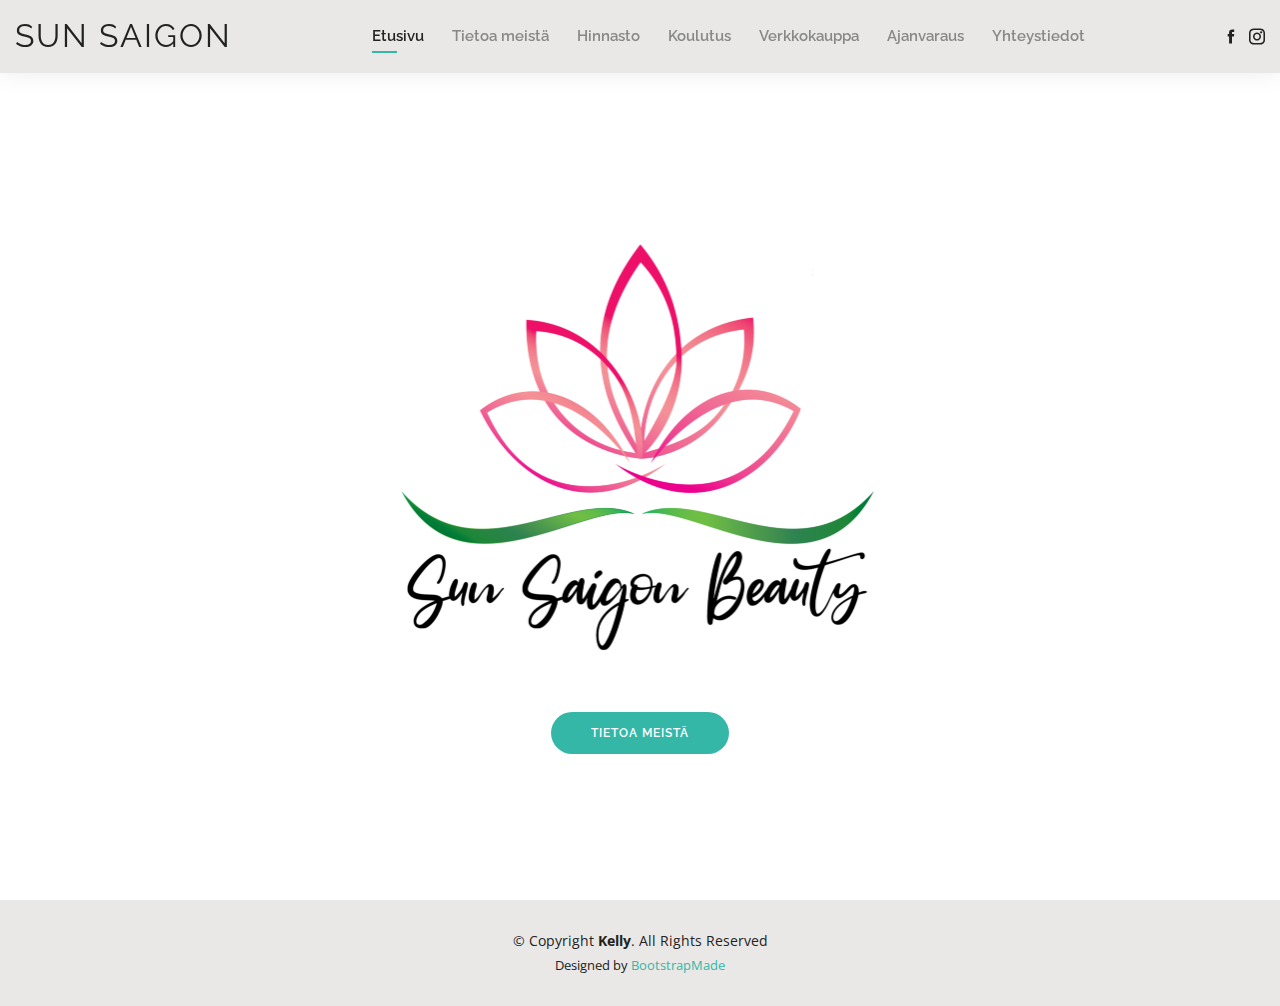
<file: www.sunsaigon.com/index.html>
<!DOCTYPE html>
<html lang="en">


<!-- Mirrored from www.sunsaigon.com/index.html by HTTrack Website Copier/3.x [XR&CO'2014], Tue, 21 Feb 2023 14:42:48 GMT -->
<!-- Added by HTTrack --><meta http-equiv="content-type" content="text/html;charset=UTF-8" /><!-- /Added by HTTrack -->
<head>
  <meta charset="utf-8">
  <meta content="width=device-width, initial-scale=1.0" name="viewport">

  <title>Sun Saigon</title>
  <meta content="" name="descriptison">
  <meta content="" name="keywords">

  <!-- Favicons -->
  <link rel="icon" type="image/x-icon" href="assets/img/favicon.png">
  <link href="assets/img/apple-touch-icon.png" rel="apple-touch-icon">

  <!-- Google Fonts -->
  <link href="https://fonts.googleapis.com/css?family=Open+Sans:300,300i,400,400i,600,600i,700,700i|Raleway:300,300i,400,400i,500,500i,600,600i,700,700i|Poppins:300,300i,400,400i,500,500i,600,600i,700,700i" rel="stylesheet">

  <!-- Vendor CSS Files -->
  <link href="assets/vendor/bootstrap/css/bootstrap.min.css" rel="stylesheet">
  <link href="assets/vendor/icofont/icofont.min.css" rel="stylesheet">
  <link href="assets/vendor/owl.carousel/assets/owl.carousel.min.css" rel="stylesheet">
  <link href="assets/vendor/boxicons/css/boxicons.min.css" rel="stylesheet">
  <link href="assets/vendor/venobox/venobox.css" rel="stylesheet">
  <link href="assets/vendor/aos/aos.css" rel="stylesheet">

  <!-- Template Main CSS File -->
  <link href="assets/css/style.css" rel="stylesheet">

  <!-- =======================================================
  * Template Name: Kelly - v2.0.0
  * Template URL: https://bootstrapmade.com/kelly-free-bootstrap-cv-resume-html-template/
  * Author: BootstrapMade.com
  * License: https://bootstrapmade.com/license/
  ======================================================== -->
</head>

<body>

  <!-- ======= Header ======= -->
  <header id="header" class="fixed-top">
    <div class="container-fluid d-flex justify-content-between align-items-center">

      <h1 class="logo"><a href="index.html">Sun Saigon</a></h1>
      <!-- Uncomment below if you prefer to use an image logo -->
      <!-- <a href="index.html" class="logo"><img src="assets/img/logo.png" alt="" class="img-fluid"></a>-->

      <nav class="nav-menu d-none d-lg-block">
        <ul>
          <li class="active"><a href="index.html">Etusivu</a></li>
          <li><a href="about.html">Tietoa meistä</a></li>
          <li><a href="resume.html">Hinnasto</a></li>
          <li><a href="services.html">Koulutus</a></li>
          <li><a href="https://eevabuisbeauty.mycashflow.fi/" target="_blank">Verkkokauppa</a></li>
          <li><a href="booking.html">Ajanvaraus</a></li>
          <li><a href="contact.html">Yhteystiedot</a></li>
        </ul>
      </nav><!-- .nav-menu -->

      <div class="header-social-links">

        <a href=" https://www.facebook.com/profile.php?id=100087263182992" target="_blank" class="facebook"><i class="icofont-facebook"></i></a>
        <a href="https://www.instagram.com/sunsaigonbeauty/" target="_blank" class="instagram"><i class="icofont-instagram"></i></a>

      </div>

    </div>

  </header><!-- End Header -->

  <!-- ======= Hero Section ======= -->
  <section id="hero" class="d-flex align-items-center" style="background-image: none;">
    <div class="container" data-aos="zoom-in" data-aos-delay="100">
     <div class="row mt-5">

      <div class="col-lg-6 offset-lg-3 text-center">
        <img src="assets/img/logo-lg.png" style="max-width: 800px; padding-bottom: 1em; width: 100%;">
        <a href="about.html" class="btn-about mb-5">Tietoa meistä</a>
      </div>
    </div>
  </div>
</section><!-- End Hero -->

<!-- ======= Footer ======= -->
<footer id="footer">
  <div class="container">
    <div class="copyright">
      &copy; Copyright <strong><span>Kelly</span></strong>. All Rights Reserved
    </div>
    <div class="credits">
      <!-- All the links in the footer should remain intact. -->
      <!-- You can delete the links only if you purchased the pro version. -->
      <!-- Licensing information: https://bootstrapmade.com/license/ -->
      <!-- Purchase the pro version with working PHP/AJAX contact form: https://bootstrapmade.com/kelly-free-bootstrap-cv-resume-html-template/ -->
      Designed by <a href="https://bootstrapmade.com/">BootstrapMade</a>
    </div>
  </div>
</footer><!-- End  Footer -->

<div id="preloader"></div>
<a href="#" class="back-to-top"><i class="bx bx-up-arrow-alt"></i></a>

<!-- Vendor JS Files -->
<script src="assets/vendor/jquery/jquery.min.js"></script>
<script src="assets/vendor/bootstrap/js/bootstrap.bundle.min.js"></script>
<script src="assets/vendor/jquery.easing/jquery.easing.min.js"></script>
<script src="assets/vendor/php-email-form/validate.js"></script>
<script src="assets/vendor/waypoints/jquery.waypoints.min.js"></script>
<script src="assets/vendor/counterup/counterup.min.js"></script>
<script src="assets/vendor/owl.carousel/owl.carousel.min.js"></script>
<script src="assets/vendor/isotope-layout/isotope.pkgd.min.js"></script>
<script src="assets/vendor/venobox/venobox.min.js"></script>
<script src="assets/vendor/aos/aos.js"></script>

<!-- Template Main JS File -->
<script src="assets/js/main.js"></script>

</body>


<!-- Mirrored from www.sunsaigon.com/index.html by HTTrack Website Copier/3.x [XR&CO'2014], Tue, 21 Feb 2023 14:43:00 GMT -->
</html>
</file>
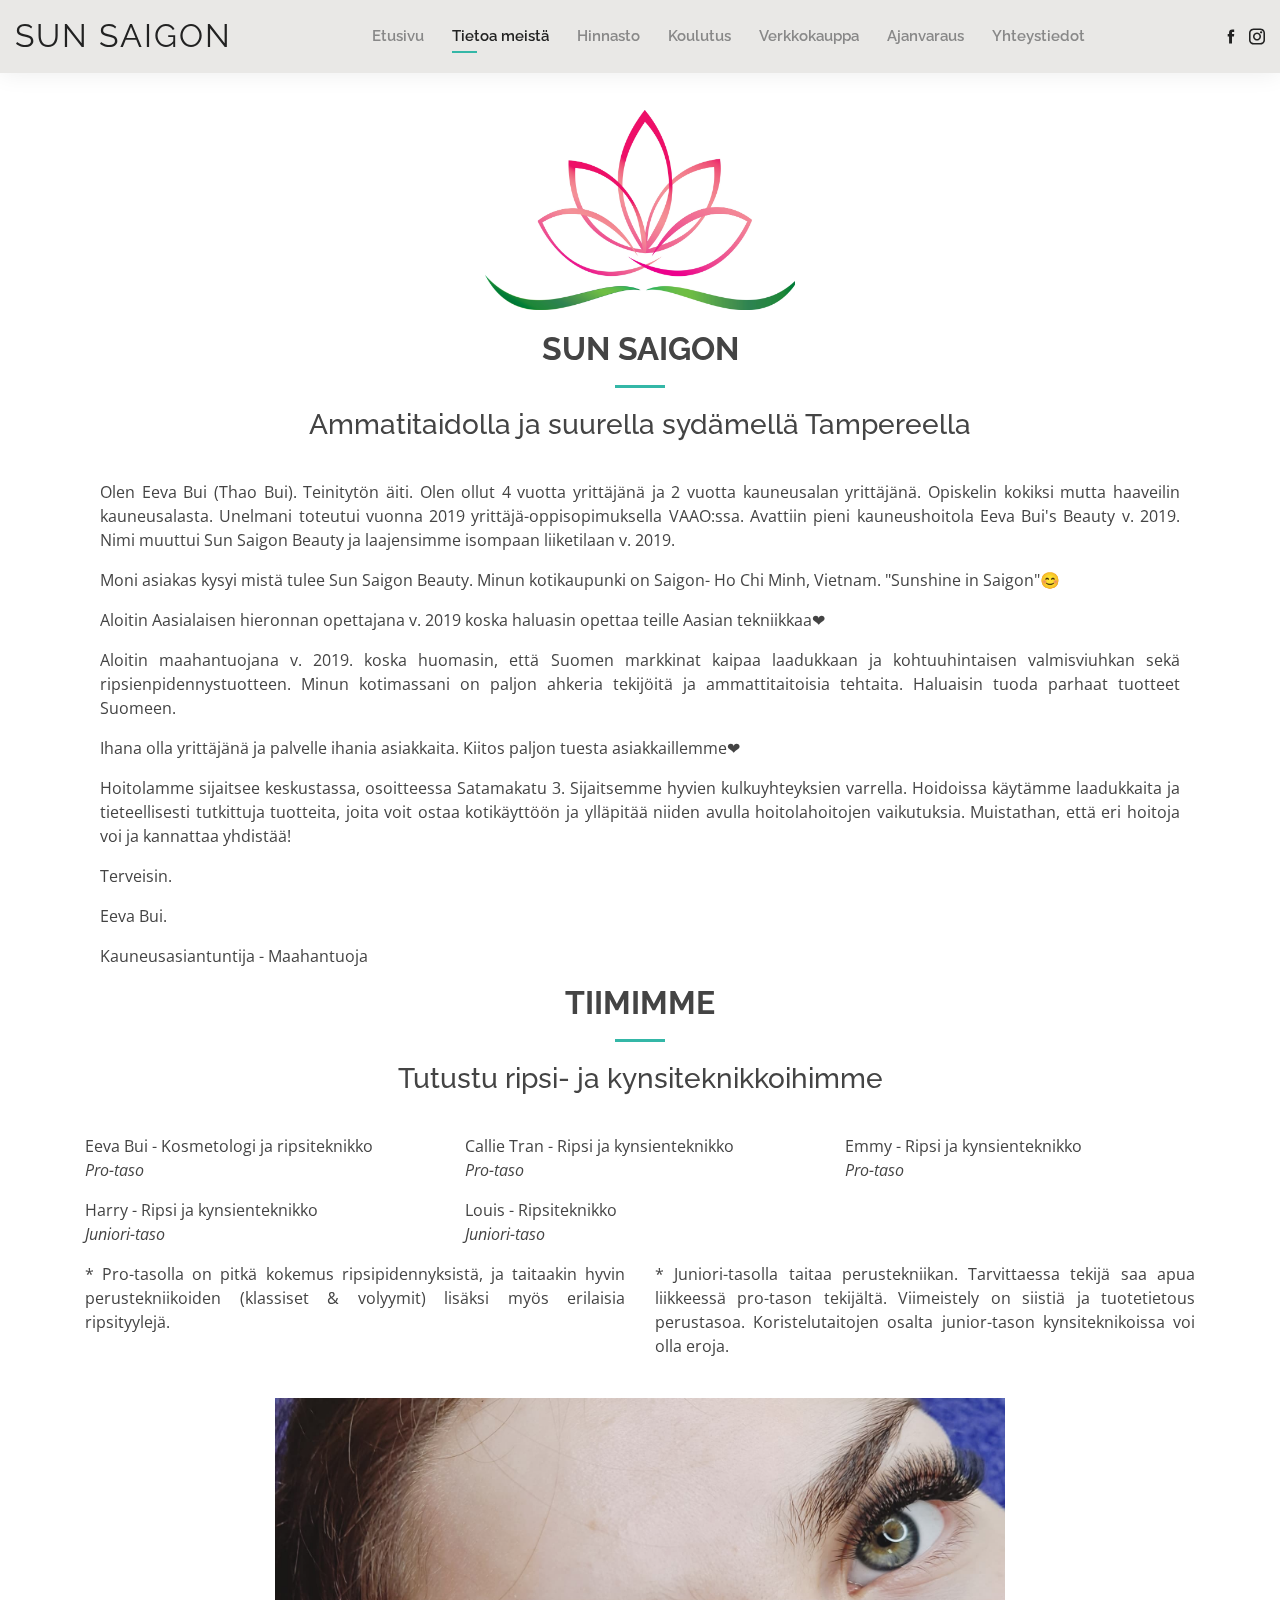
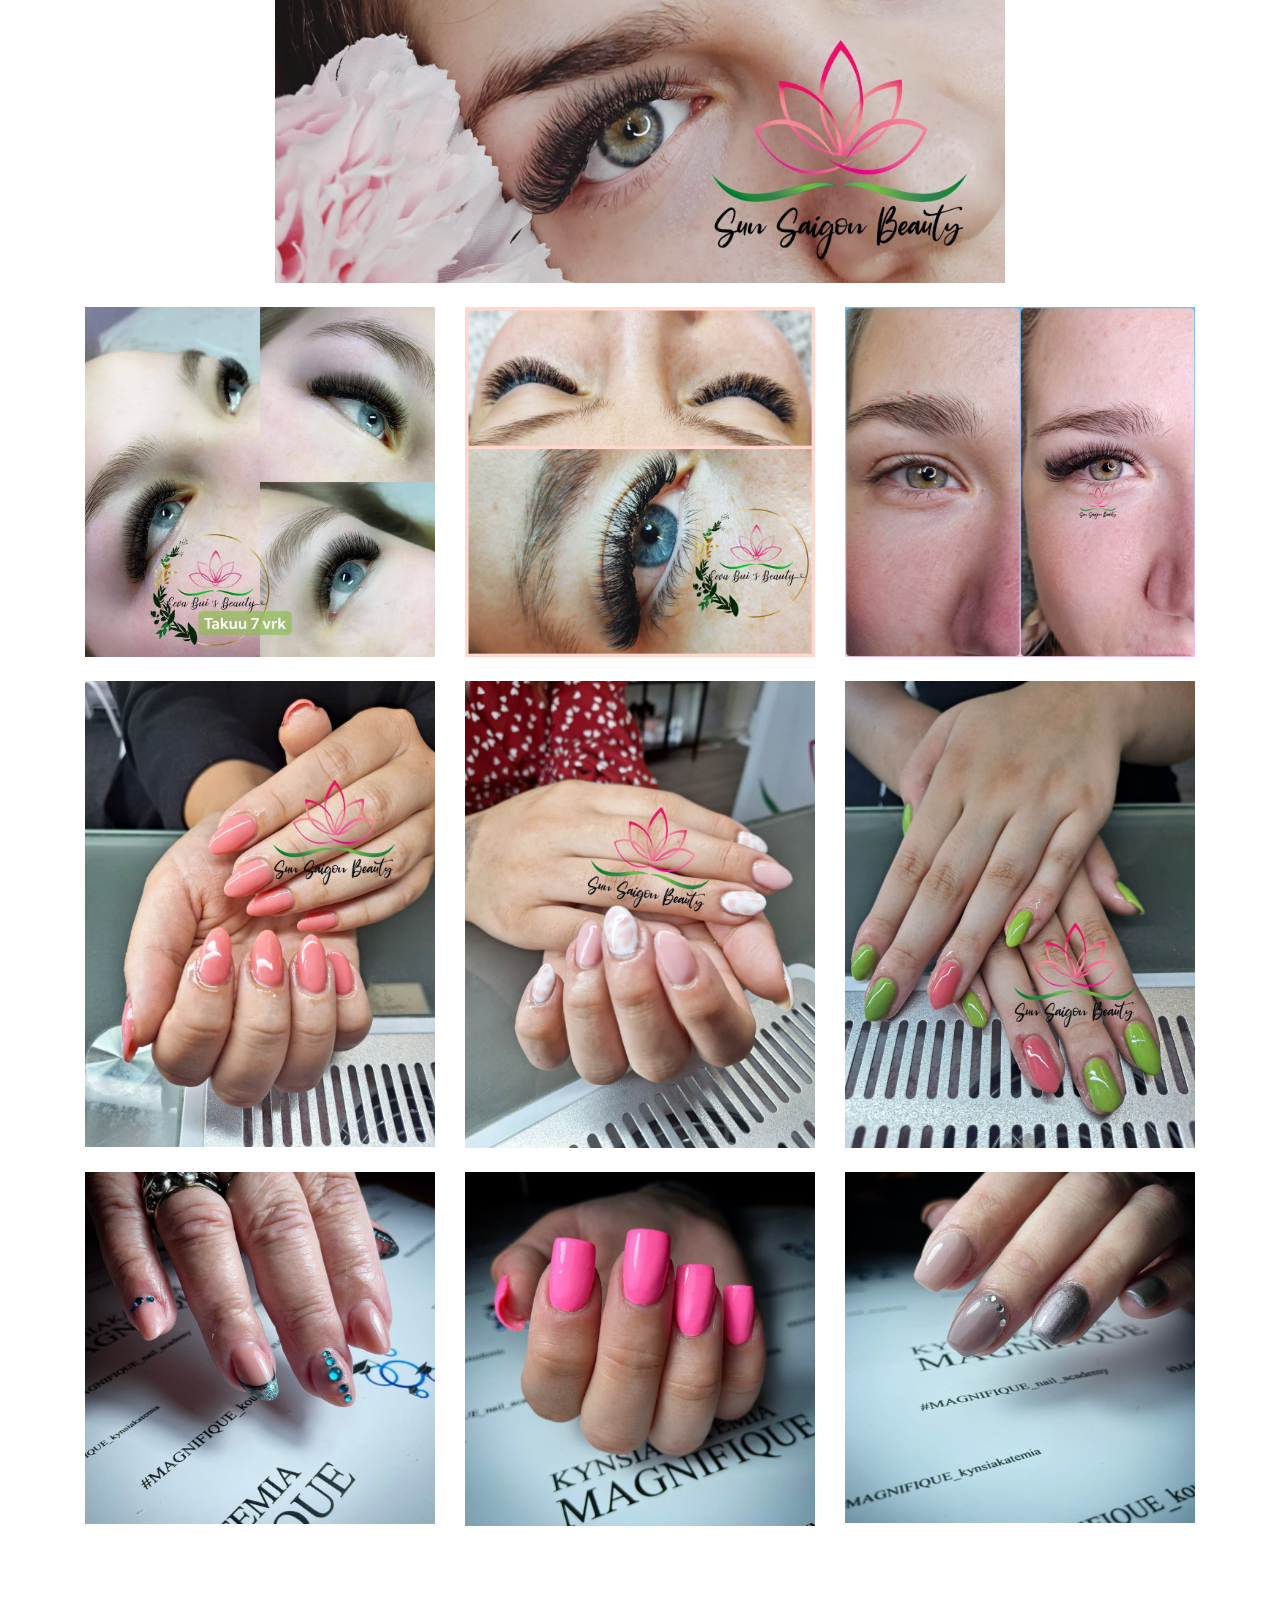
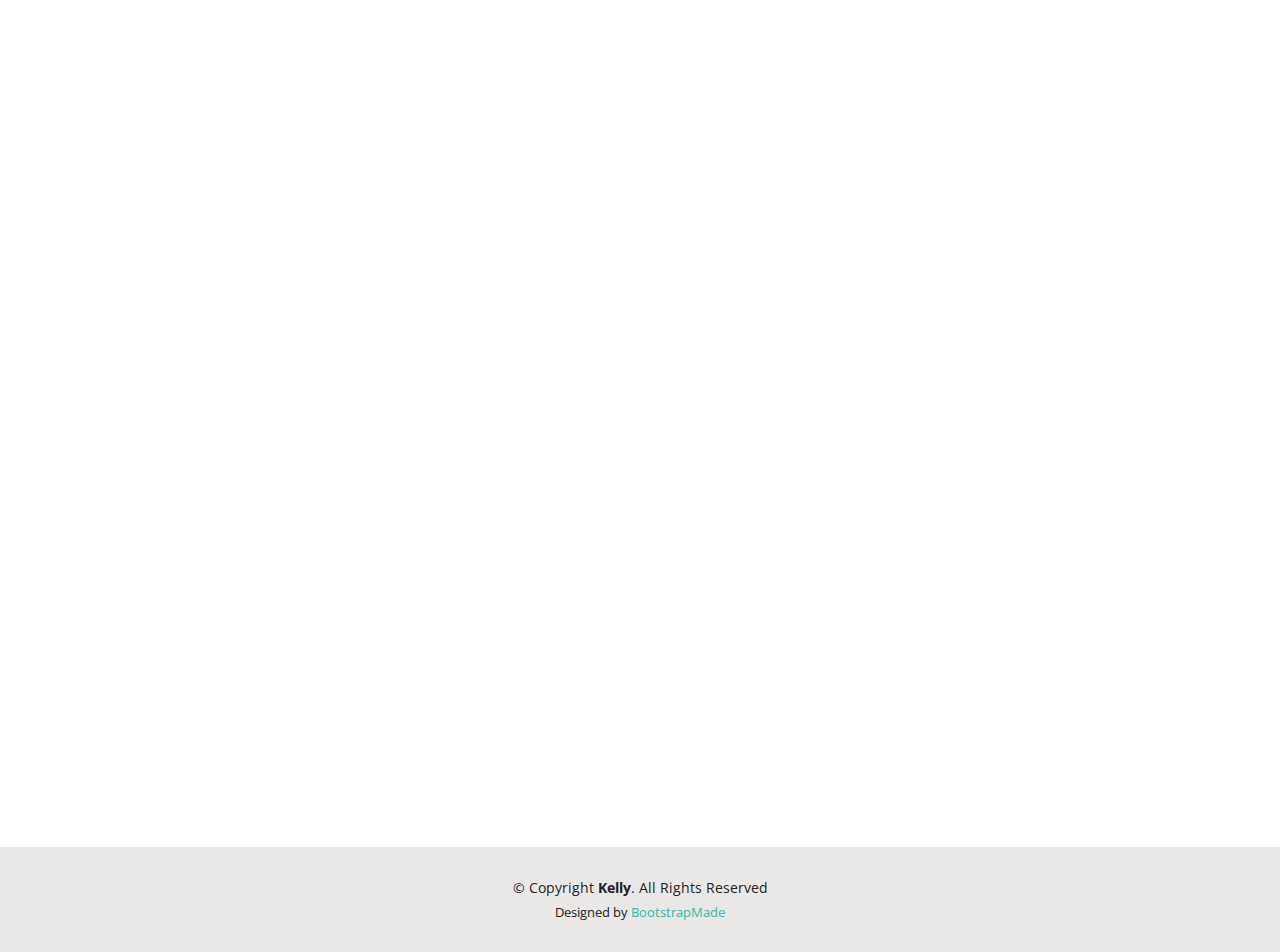
<file: www.sunsaigon.com/about.html>
<!DOCTYPE html>
<html lang="en">


<!-- Mirrored from www.sunsaigon.com/about.html by HTTrack Website Copier/3.x [XR&CO'2014], Tue, 21 Feb 2023 14:43:04 GMT -->
<!-- Added by HTTrack --><meta http-equiv="content-type" content="text/html;charset=UTF-8" /><!-- /Added by HTTrack -->
<head>
  <meta charset="utf-8">
  <meta content="width=device-width, initial-scale=1.0" name="viewport">

  <title>Sun Saigon</title>
  <meta content="" name="descriptison">
  <meta content="" name="keywords">

  <!-- Favicons -->
  <link href="assets/img/favicon.png" rel="icon">
  <link href="assets/img/apple-touch-icon.png" rel="apple-touch-icon">

  <!-- Google Fonts -->
  <link href="https://fonts.googleapis.com/css?family=Open+Sans:300,300i,400,400i,600,600i,700,700i|Raleway:300,300i,400,400i,500,500i,600,600i,700,700i|Poppins:300,300i,400,400i,500,500i,600,600i,700,700i" rel="stylesheet">

  <!-- Vendor CSS Files -->
  <link href="assets/vendor/bootstrap/css/bootstrap.min.css" rel="stylesheet">
  <link href="assets/vendor/icofont/icofont.min.css" rel="stylesheet">
  <link href="assets/vendor/owl.carousel/assets/owl.carousel.min.css" rel="stylesheet">
  <link href="assets/vendor/boxicons/css/boxicons.min.css" rel="stylesheet">
  <link href="assets/vendor/venobox/venobox.css" rel="stylesheet">
  <link href="assets/vendor/aos/aos.css" rel="stylesheet">

  <!-- Template Main CSS File -->
  <link href="assets/css/style.css" rel="stylesheet">

  <!-- =======================================================
  * Template Name: Kelly - v2.0.0
  * Template URL: https://bootstrapmade.com/kelly-free-bootstrap-cv-resume-html-template/
  * Author: BootstrapMade.com
  * License: https://bootstrapmade.com/license/
  ======================================================== -->
</head>

<body>

  <!-- ======= Header ======= -->
  <header id="header" class="fixed-top">
    <div class="container-fluid d-flex justify-content-between align-items-center">

      <h1 class="logo"><a href="index.html">Sun Saigon</a></h1>
      <!-- Uncomment below if you prefer to use an image logo -->
      <!-- <a href="index.html" class="logo"><img src="assets/img/logo.png" alt="" class="img-fluid"></a>-->

      <nav class="nav-menu d-none d-lg-block">
        <ul>
          <li><a href="index.html">Etusivu</a></li>
          <li class="active"><a href="about.html">Tietoa meistä</a></li>
          <li><a href="resume.html">Hinnasto</a></li>
          <li><a href="services.html">Koulutus</a></li>
          <li><a href="https://eevabuisbeauty.mycashflow.fi/" target="_blank">Verkkokauppa</a></li>
          <li><a href="booking.html">Ajanvaraus</a></li>
          <li><a href="contact.html">Yhteystiedot</a></li>
        </ul>
      </nav><!-- .nav-menu -->

      <div class="header-social-links">

        <a href="https://www.facebook.com/profile.php?id=100087263182992" target="_blank" class="facebook"><i class="icofont-facebook"></i></a>
        <a href="https://www.instagram.com/sunsaigonbeauty/" target="_blank" class="instagram"><i class="icofont-instagram"></i></a>

      </div>

    </div>

  </header><!-- End Header -->

  <main id="main">

    <!-- ======= About Section ======= -->
    <section id="about" class="about">
      <div class="container" data-aos="fade-up">

        <div class="section-title">
         <img src="assets/img/price/sticker.jpg" style="height:200px; widows: 300px; margin-bottom: 20px;" class="img-fluid" alt="">
         <h2>Sun Saigon</h2>
         <h3>Ammatitaidolla ja suurella sydämellä Tampereella</h3>
       </div>

       <div class="col-lg-12 " style="text-align: justify;">
        <p>Olen Eeva Bui (Thao Bui). Teinitytön äiti. Olen ollut 4 vuotta yrittäjänä ja 2 vuotta kauneusalan yrittäjänä. Opiskelin kokiksi mutta haaveilin kauneusalasta. Unelmani toteutui vuonna 2019 yrittäjä-oppisopimuksella VAAO:ssa. Avattiin pieni kauneushoitola Eeva Bui's  Beauty v. 2019. Nimi muuttui Sun Saigon Beauty ja laajensimme isompaan liiketilaan v. 2019. </p>

        <p>Moni asiakas kysyi mistä tulee Sun Saigon Beauty. Minun kotikaupunki on Saigon- Ho Chi Minh, Vietnam. "Sunshine in Saigon"😊 </p>
        <p>Aloitin Aasialaisen hieronnan opettajana v. 2019 koska haluasin opettaa teille Aasian tekniikkaa❤</p>
        <p>Aloitin maahantuojana v. 2019. koska huomasin, että Suomen markkinat kaipaa laadukkaan ja kohtuuhintaisen valmisviuhkan sekä ripsienpidennystuotteen. Minun kotimassani on paljon ahkeria tekijöitä ja ammattitaitoisia tehtaita. Haluaisin tuoda parhaat tuotteet Suomeen. </p>
        <p>Ihana olla yrittäjänä ja palvelle ihania asiakkaita. Kiitos paljon tuesta asiakkaillemme❤</p>

        <p>
         Hoitolamme sijaitsee keskustassa, osoitteessa Satamakatu 3. Sijaitsemme hyvien kulkuyhteyksien varrella. Hoidoissa käytämme laadukkaita ja tieteellisesti tutkittuja tuotteita, joita voit ostaa kotikäyttöön ja ylläpitää niiden avulla hoitolahoitojen vaikutuksia. Muistathan, että eri hoitoja voi ja kannattaa yhdistää!
       </p>

       <p>Terveisin.</p>
       <p>Eeva Bui.</p>
       <p>Kauneusasiantuntija - Maahantuoja</p>
     </div>


     <div class="section-title">
      <h2>Tiimimme</h2>
      <h3>Tutustu ripsi- ja kynsiteknikkoihimme</h3>
    </div>

    <div class="row">
      <!-- <div class="col-sm-1">
      </div> -->
      <div class="col-sm-4">
        <p>Eeva Bui - Kosmetologi ja ripsiteknikko<br>
          <em>Pro-taso</em>
        </p>
      </div>
      <!-- <div class="col-sm-2">
      </div> -->
      <div class="col-sm-4">
        <p>Callie Tran - Ripsi ja kynsienteknikko<br>
          <em>Pro-taso</em>
        </p>
      </div>
      <div class="col-sm-4">
        <p>Emmy - Ripsi ja kynsienteknikko <br>
            <em>Pro-taso</em></p>
        </div>
        
    </div>
       <div class="row">
        
        <!-- <div class="w-100"></div> -->
        <!-- <div class="col-sm-1">
        </div> -->
         <div class="col-sm-4">
          <p>Harry - Ripsi ja kynsienteknikko<br>
          <em>Juniori-taso</em></p>
         </div>
         
         <!-- <div class="col-sm-2"></div> -->
         <div class="col-sm-4">
          <p>Louis - Ripsiteknikko <br>
          <em>Juniori-taso</em>
        </p>
         </div>
      </div>
       
       

       <div class="row">
         <div class="col-lg-6" style="text-align: justify;">
          <p>* Pro-tasolla on pitkä kokemus ripsipidennyksistä, ja taitaakin hyvin perustekniikoiden (klassiset & volyymit) lisäksi myös erilaisia ripsityylejä. </p>
        </div>
        <div class="col-lg-6" style="text-align: justify;">
          <p>* Juniori-tasolla taitaa perustekniikan. Tarvittaessa tekijä saa apua liikkeessä pro-tason tekijältä. Viimeistely on siistiä ja tuotetietous perustasoa. Koristelutaitojen osalta junior-tason kynsiteknikoissa voi olla eroja.</p>
        </div>
      </div>

      <div class="row justify-content-md-center">

        <div class="col-lg-8 pt-4 content">
          <img src="assets/img/esimerkki2.jpg" class="img-fluid" alt="">
        </div>
      </div>

      <div class="row">

        <div class="col-lg-4 pt-4  content">
          <img src="assets/img/about.jpg" class="img-fluid" alt="">
        </div>

        <div class="col-lg-4 pt-4  content">
          <img src="assets/img/about-1.jpg" class="img-fluid" alt="">
        </div>

        <div class="col-lg-4 pt-4 content">
          <img src="assets/img/esimerkki3.jpg" class="img-fluid" alt="">
        </div>

      </div>

      <div class="row">
        <div class="col-lg-4 pt-4 content">
          <img src="assets/img/kynsikuva1.jpg" class="img-fluid" alt="">
        </div>
        <div class="col-lg-4 pt-4 content">
          <img src="assets/img/kynsikuva2.jpg" class="img-fluid" alt="">
        </div>
        <div class="col-lg-4 pt-4 content">
          <img src="assets/img/kynsikuva3.jpg" class="img-fluid" alt="">
        </div>
      </div>

      <div class="row">

        <div class="col-lg-4 pt-4 content">
          <img src="assets/img/kynnet1.jpg" class="img-fluid" alt="">
        </div>

        <div class="col-lg-4 pt-4 content">
          <img src="assets/img/kynnet2.jpg" class="img-fluid" alt="">
        </div>

        <div class="col-lg-4 pt-4 content">
          <img src="assets/img/kynnet3.jpg" class="img-fluid" alt="">
        </div>

      </div>



    </div>
  </section><!-- End About Section -->




  <!-- ======= Testimonials Section ======= -->
  <section id="testimonials" class="testimonials">
    <div class="container" data-aos="fade-up">

      <div class="section-title">
        <h2>Asiakaspalaute</h2>
        <p></p>
      </div>

      <div class="owl-carousel testimonials-carousel">

        <div class="testimonial-item">
          <h3>Oona</h3>
          <p>
            <i class="bx bxs-quote-alt-left quote-icon-left"></i>
            Kiitos hyvästä opetuksesta. Oli ilo oppia uutta.
            <i class="bx bxs-quote-alt-right quote-icon-right"></i>
          </p>
        </div>

        <div class="testimonial-item">
          <h3>Susan S </h3>
          <h4>13. joulukuuta 2021, klo 17.30, Callie</h4>
          <p>
            <i class="bx bxs-quote-alt-left quote-icon-left"></i>
            Erittäin ystävällinen palvelu ja täydelliset kynnet tuli❤️
            <i class="bx bxs-quote-alt-right quote-icon-right"></i>
          </p>
        </div>

        <h3>Vilma L </h3>
        <h4>14. joulukuuta 2021, klo 18.00, Callie</h4>
        <p>
          <i class="bx bxs-quote-alt-left quote-icon-left"></i>
          Täydelliset kynnet jälleen kerran ja niin ihastuttava tekijä❤️
          <i class="bx bxs-quote-alt-right quote-icon-right"></i>
        </p>
      </div>

      <div class="testimonial-item">
        <h3>Erja A </h3>
        <h4>7. joulukuuta 2021, klo 15.00, Callie</h4>
        <p>
          <i class="bx bxs-quote-alt-left quote-icon-left"></i>
          Ihana palvelu. Tekijä teki kyllä todella viimesen päälle työnsä Olen enemmän kuin tyytyväinen. Kynnet ovat ihanat❣
          <i class="bx bxs-quote-alt-right quote-icon-right"></i>
        </p>
      </div>

      <div class="testimonial-item">
        <h3>Monika E </h3>
        <h4>19. marraskuuta 2021, klo 12.30, Eeva Bui</h4>
        <p>
          <i class="bx bxs-quote-alt-left quote-icon-left"></i>
          Aina huolellista ja kaunista jälkeä! Ripset säilyvät hyvinä huoltovälit.
          <i class="bx bxs-quote-alt-right quote-icon-right"></i>
        </p>
      </div>

      <div class="testimonial-item">
        <h3>Teija A</h3>
        <h4>1. marraskuuta 2021</h4>
        <p>
          <i class="bx bxs-quote-alt-left quote-icon-left"></i>
          Jalkahoito oli hyvä, tarkka ja ammattitaitoinen. Yksi tähti lähti hieronnasta, joka oli lyhyt, mutta kylläkin ote erinomainen. Siksipä olisikin toivonut sen kestoa pidemmäksi! Ehkä olin valinnut TIMMAN luettelosta väärän. Se on sekava. Eli kritiikki lähtee TIMMAlle ei jalkahoidon suorittajalle. -Teija
          <i class="bx bxs-quote-alt-right quote-icon-right"></i>
        </p>
      </div>

      <div class="testimonial-item">
        <h3>Veera L</h3>
        <h4>26. lokakuuta 2021, klo 14.00, Eeva Bui</h4>
        <p>
          <i class="bx bxs-quote-alt-left quote-icon-left"></i>
          Ripsistä tuli todella kauniit ja juuri toiveideni mukaiset😍 Lisäksi myös mukava palvelu. Suosittelen!
          <i class="bx bxs-quote-alt-right quote-icon-right"></i>
        </p>
      </div>


        <!-- <div class="testimonial-item">
          <h3>Teija A</h3>
          <h4>1. marraskuuta 2021</h4>
          <p>
            <i class="bx bxs-quote-alt-left quote-icon-left"></i>
            Jalkahoito oli hyvä, tarkka ja ammattitaitoinen. Yksi tähti lähti hieronnasta, joka oli lyhyt, mutta kylläkin ote erinomainen. Siksipä olisikin toivonut sen kestoa pidemmäksi! Ehkä olin valinnut TIMMAN luettelosta väärän. Se on sekava. Eli kritiikki lähtee TIMMAlle ei jalkahoidon suorittajalle. -Teija
            <i class="bx bxs-quote-alt-right quote-icon-right"></i>
          </p>
        </div>

        <div class="testimonial-item">
          <h3>Noora K</h3>
          <h4>2. syyskuuta 2021</h4>
          <p>
            <i class="bx bxs-quote-alt-left quote-icon-left"></i>
            Eeva teki tarkkaa työtä - ripset näytti tosi hyviltä huollon jälkeen 😊 en ole huomannut, että omien ripsien kunto tai kasvu olisi heikentynyt ensimmäisen laiton jälkeen.
            <i class="bx bxs-quote-alt-right quote-icon-right"></i>
          </p>
        </div>

        <div class="testimonial-item">
          <h3>Kati K</h3>
          <h4>20. elokuuta 2021</h4>
          <p>
            <i class="bx bxs-quote-alt-left quote-icon-left"></i>
            Palvelu oli hyvää ja olin niin rentoutunut, että tuli otettua pienet päiväunet ripsien yhteydessä. Hoito-ohjeet sai mukaan ja muutoinkin palvelu oli ystävällistä ja miellyttävää.
            <i class="bx bxs-quote-alt-right quote-icon-right"></i>
          </p>
        </div>

        <div class="testimonial-item">
          <h3>Ansku R</h3>
          <h4>16. elokuuta 2021</h4>
          <p>
            <i class="bx bxs-quote-alt-left quote-icon-left"></i>
            Kivat kynnet, kiva tekijä. Laadukas jälki!
            <i class="bx bxs-quote-alt-right quote-icon-right"></i>
          </p>
        </div>

        <div class="testimonial-item">

          <h3>Minna K</h3>
          <h4>9. kesäkuuta 2020</h4>
          <p>
            <i class="bx bxs-quote-alt-left quote-icon-left"></i>
            Hyvä palvelu ja aivan upeat ripset jotka sopii täydellisesti kasvoihini. Sain juuri sellaiset ripset kuin halusin. Se on ammattitaitoa.
            <i class="bx bxs-quote-alt-right quote-icon-right"></i>
          </p>
        </div>

        <div class="testimonial-item">

          <h3>Tuuli T</h3>
          <h4>28. maaliskuuta 2020</h4>
          <p>
            <i class="bx bxs-quote-alt-left quote-icon-left"></i>
            Mukava ja lämminhenkinen palvelu. Olin lopputulokseen erittäin tyytyväinen.
            <i class="bx bxs-quote-alt-right quote-icon-right"></i>
          </p>
        </div>

        <div class="testimonial-item">

          <h3>Carolina P</h3>
          <h4>30. joulukuuta 2019</h4>
          <p>
            <i class="bx bxs-quote-alt-left quote-icon-left"></i>
            Erittäin taitava tekijä. Taitava kasvohieronta ja hyvät, hoitavat kädet.
            <i class="bx bxs-quote-alt-right quote-icon-right"></i>
          </p>
        </div>

        <div class="testimonial-item">

          <h3>Henni H </h3>
          <h4>26. kesäkuuta 2019</h4>
          <p>
            <i class="bx bxs-quote-alt-left quote-icon-left"></i>
            Kävin kerran huollattamassa klassiset ripsienpidennykset, voin suositella paikkaa. Sain hyvää ja ystävällistä palvelua, tilat on siistit ja hyvällä paikalla Hervannassa. Ripset oli kauniit ja hyvin laitettu. Erillisenä kertana kävin poistamassa ripset (ei huonojen ripsien vuoksi vaan omasta tottumuksesta en osannut pitää) ja taas sain hyvää ja ystävällistä palvelua. Jos jatkossa otan ripsiä, käyn tässä paikassa varmasti.
            <i class="bx bxs-quote-alt-right quote-icon-right"></i>
          </p>
        </div>
      -->


    </div>

  </div>
</section><!-- End Testimonials Section -->

</main><!-- End #main -->

<!-- ======= Footer ======= -->
<footer id="footer">
  <div class="container">
    <div class="copyright">
      &copy; Copyright <strong><span>Kelly</span></strong>. All Rights Reserved
    </div>
    <div class="credits">
      <!-- All the links in the footer should remain intact. -->
      <!-- You can delete the links only if you purchased the pro version. -->
      <!-- Licensing information: https://bootstrapmade.com/license/ -->
      <!-- Purchase the pro version with working PHP/AJAX contact form: https://bootstrapmade.com/kelly-free-bootstrap-cv-resume-html-template/ -->
      Designed by <a href="https://bootstrapmade.com/">BootstrapMade</a>
    </div>
  </div>
</footer><!-- End  Footer -->

<div id="preloader"></div>
<a href="#" class="back-to-top"><i class="bx bx-up-arrow-alt"></i></a>

<!-- Vendor JS Files -->
<script src="assets/vendor/jquery/jquery.min.js"></script>
<script src="assets/vendor/bootstrap/js/bootstrap.bundle.min.js"></script>
<script src="assets/vendor/jquery.easing/jquery.easing.min.js"></script>
<script src="assets/vendor/php-email-form/validate.js"></script>
<script src="assets/vendor/waypoints/jquery.waypoints.min.js"></script>
<script src="assets/vendor/counterup/counterup.min.js"></script>
<script src="assets/vendor/owl.carousel/owl.carousel.min.js"></script>
<script src="assets/vendor/isotope-layout/isotope.pkgd.min.js"></script>
<script src="assets/vendor/venobox/venobox.min.js"></script>
<script src="assets/vendor/aos/aos.js"></script>

<!-- Template Main JS File -->
<script src="assets/js/main.js"></script>

</body>


<!-- Mirrored from www.sunsaigon.com/about.html by HTTrack Website Copier/3.x [XR&CO'2014], Tue, 21 Feb 2023 14:43:09 GMT -->
</html>
</file>
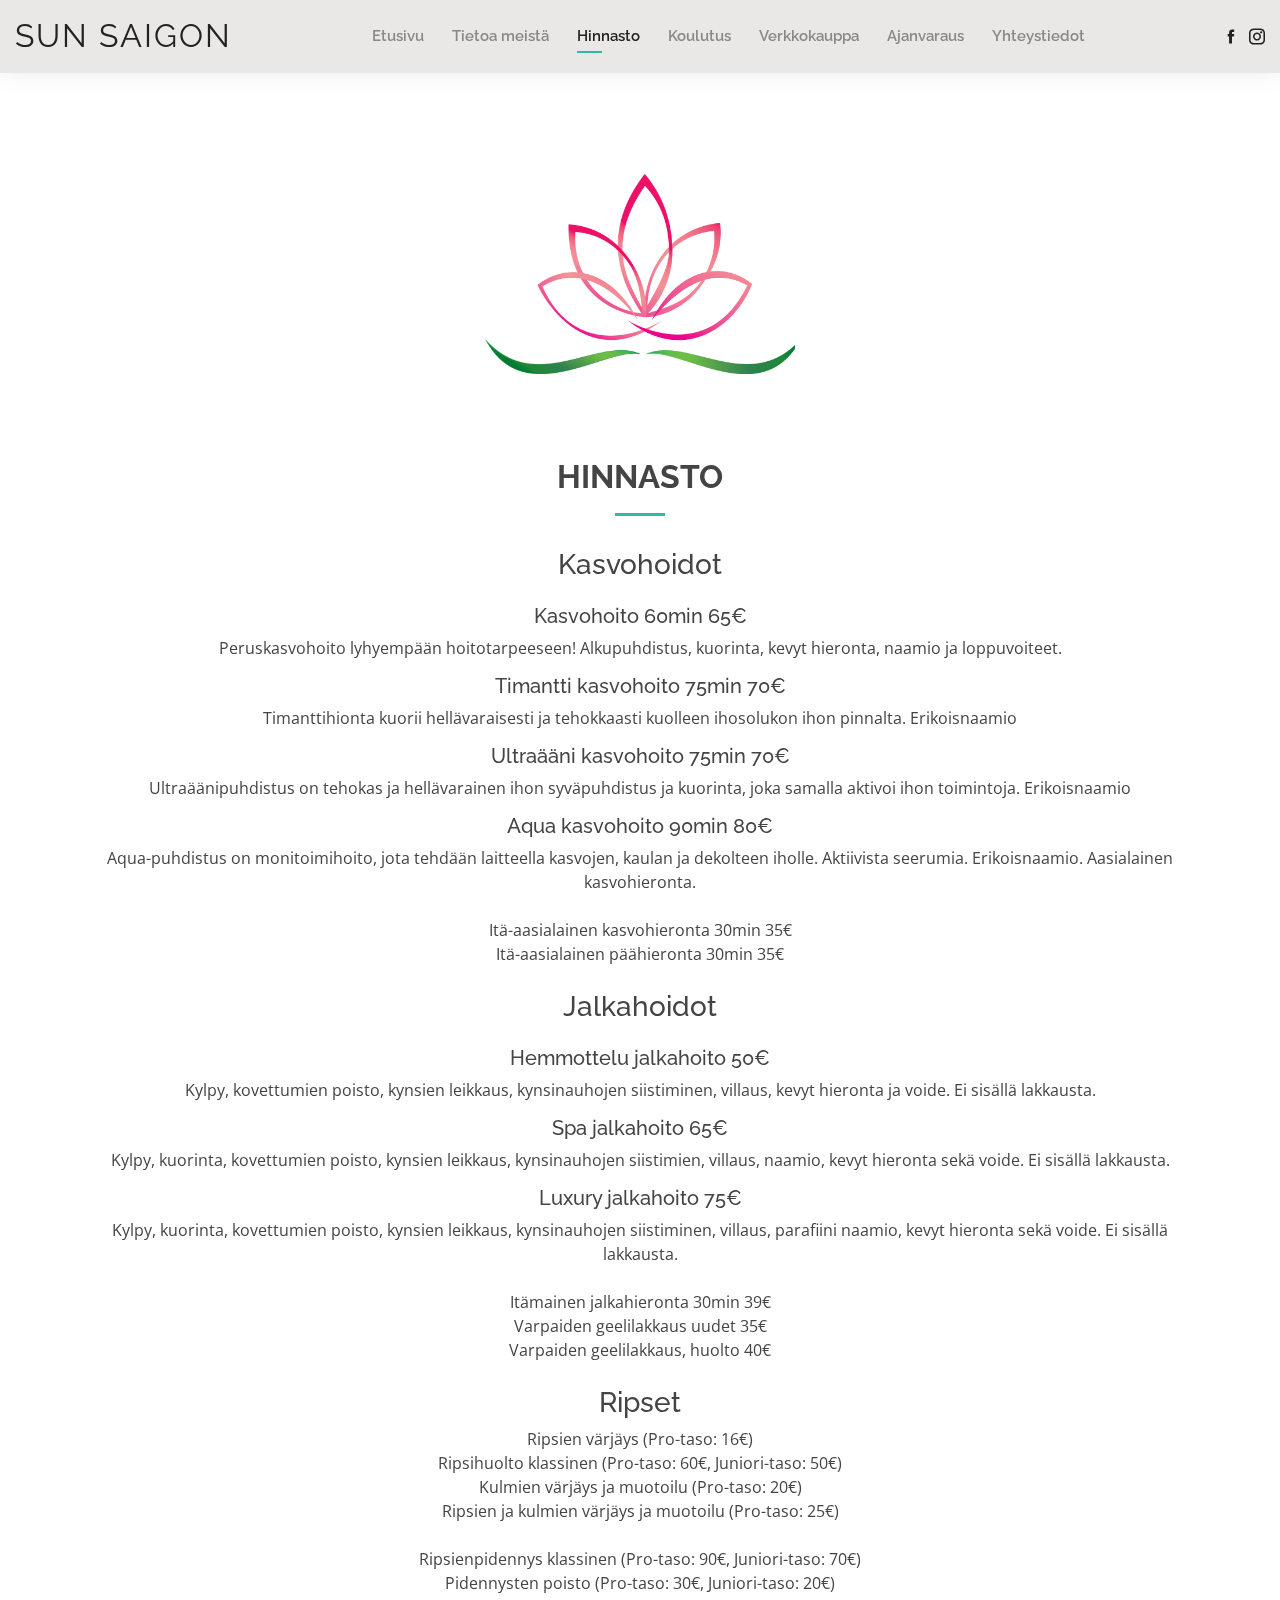
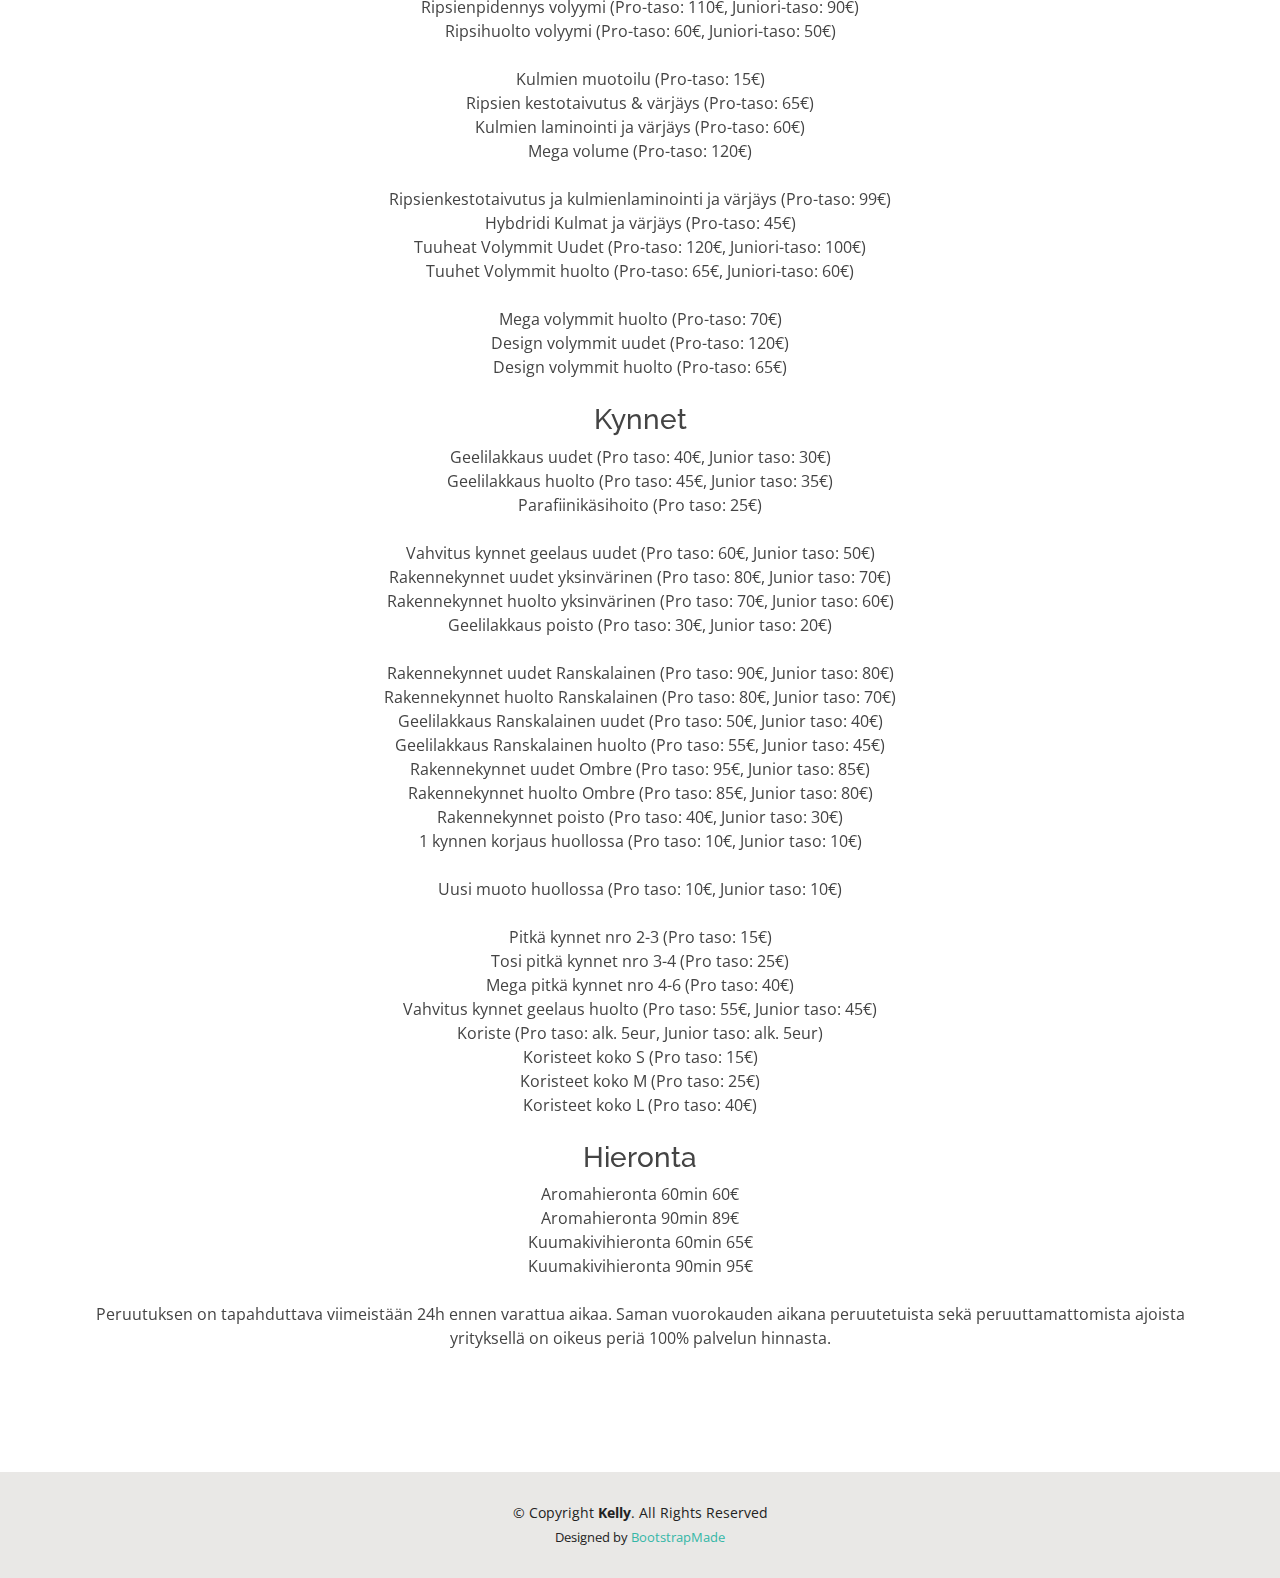
<file: www.sunsaigon.com/resume.html>
<!DOCTYPE html>
<html lang="en">


<!-- Mirrored from www.sunsaigon.com/resume.html by HTTrack Website Copier/3.x [XR&CO'2014], Tue, 21 Feb 2023 14:43:09 GMT -->
<!-- Added by HTTrack --><meta http-equiv="content-type" content="text/html;charset=UTF-8" /><!-- /Added by HTTrack -->
<head>
  <meta charset="utf-8">
  <meta content="width=device-width, initial-scale=1.0" name="viewport">

  <title>Sun Saigon</title>
  <meta content="" name="descriptison">
  <meta content="" name="keywords">

  <!-- Favicons -->
  <link href="assets/img/favicon.png" rel="icon">
  <link href="assets/img/apple-touch-icon.png" rel="apple-touch-icon">

  <!-- Google Fonts -->
  <link href="https://fonts.googleapis.com/css?family=Open+Sans:300,300i,400,400i,600,600i,700,700i|Raleway:300,300i,400,400i,500,500i,600,600i,700,700i|Poppins:300,300i,400,400i,500,500i,600,600i,700,700i" rel="stylesheet">

  <!-- Vendor CSS Files -->
  <link href="assets/vendor/bootstrap/css/bootstrap.min.css" rel="stylesheet">
  <link href="assets/vendor/icofont/icofont.min.css" rel="stylesheet">
  <link href="assets/vendor/owl.carousel/assets/owl.carousel.min.css" rel="stylesheet">
  <link href="assets/vendor/boxicons/css/boxicons.min.css" rel="stylesheet">
  <link href="assets/vendor/venobox/venobox.css" rel="stylesheet">
  <link href="assets/vendor/aos/aos.css" rel="stylesheet">

  <!-- Template Main CSS File -->
  <link href="assets/css/style.css" rel="stylesheet">

  <!-- =======================================================
  * Template Name: Kelly - v2.0.0
  * Template URL: https://bootstrapmade.com/kelly-free-bootstrap-cv-resume-html-template/
  * Author: BootstrapMade.com
  * License: https://bootstrapmade.com/license/
  ======================================================== -->
</head>

<body>

  <!-- ======= Header ======= -->
  <header id="header" class="fixed-top">
    <div class="container-fluid d-flex justify-content-between align-items-center">

      <h1 class="logo"><a href="index.html">Sun Saigon</a></h1>
      <!-- Uncomment below if you prefer to use an image logo -->
      <!-- <a href="index.html" class="logo"><img src="assets/img/logo.png" alt="" class="img-fluid"></a>-->

      <nav class="nav-menu d-none d-lg-block">
        <ul>
          <li><a href="index.html">Etusivu</a></li>
          <li><a href="about.html">Tietoa meistä</a></li>
          <li class="active"><a href="resume.html">Hinnasto</a></li>
          <li><a href="services.html">Koulutus</a></li>
          <li><a href="https://eevabuisbeauty.mycashflow.fi/" target="_blank">Verkkokauppa</a></li>
          <li><a href="booking.html">Ajanvaraus</a></li>
          <li><a href="contact.html">Yhteystiedot</a></li>
        </ul>
      </nav><!-- .nav-menu -->

      <div class="header-social-links">

        <a href="https://www.facebook.com/profile.php?id=100087263182992" target="_blank" class="facebook"><i class="icofont-facebook"></i></a>
        <a href="https://www.instagram.com/sunsaigonbeauty/" target="_blank" class="instagram"><i class="icofont-instagram"></i></a>

      </div>

    </div>

  </header><!-- End Header -->

  <main id="main">

    <!-- ======= Resume Section ======= -->
    <section id="resume" class="resume">
      <div class="container" data-aos="fade-up">

        <div class="section-title" style="margin-top: 4em; margin-bottom: 2em;">
         <img src="assets/img/price/sticker.jpg" style="height:200px; widows: 300px; margin-bottom: 20px;" class="img-fluid" alt="">
         <h2 style="margin-top: 2em; margin-bottom: 1em;">Hinnasto</h2>

         <h3>Kasvohoidot</h3>
         <h5 style="padding-top: 14px;">Kasvohoito 60min 65€</h5>
         <p>Peruskasvohoito lyhyempään hoitotarpeeseen! Alkupuhdistus, kuorinta, kevyt hieronta, naamio ja loppuvoiteet.</p>
         <h5 style="padding-top: 14px;">Timantti kasvohoito 75min 70€</h5>
         <p>Timanttihionta kuorii hellävaraisesti ja tehokkaasti kuolleen ihosolukon ihon pinnalta. Erikoisnaamio</p>
         <h5 style="padding-top: 14px;">Ultraääni kasvohoito 75min 70€</h5>
         <p>Ultraäänipuhdistus on tehokas ja hellävarainen ihon syväpuhdistus ja kuorinta, joka samalla aktivoi ihon toimintoja. Erikoisnaamio</p>
         <h5 style="padding-top: 14px;">Aqua kasvohoito 90min 80€</h5>
         <p>Aqua-puhdistus on monitoimihoito, jota tehdään laitteella kasvojen, kaulan ja dekolteen iholle. Aktiivista seerumia. Erikoisnaamio. Aasialainen kasvohieronta.</p>
         <br>
         <p>Itä-aasialainen kasvohieronta 30min 35€<br>Itä-aasialainen päähieronta 30min 35€</p>
         <br>


         <h3>Jalkahoidot</h3>
         <h5 style="padding-top: 14px;">Hemmottelu jalkahoito  50€</h5>
         <p>Kylpy, kovettumien poisto, kynsien leikkaus, kynsinauhojen siistiminen, villaus, kevyt hieronta ja voide. Ei sisällä lakkausta.</p>
         <h5 style="padding-top: 14px;">Spa jalkahoito 65€</h5>
         <p>Kylpy, kuorinta, kovettumien poisto, kynsien leikkaus, kynsinauhojen siistimien, villaus, naamio, kevyt hieronta sekä voide. Ei sisällä lakkausta.</p>
         <h5 style="padding-top: 14px;">Luxury jalkahoito 75€</h5>
         <p>Kylpy, kuorinta, kovettumien poisto, kynsien leikkaus, kynsinauhojen siistiminen, villaus, parafiini naamio, kevyt hieronta sekä voide. Ei sisällä lakkausta.</p>
         <br>
         <p>Itämainen jalkahieronta 30min 39€<br>Varpaiden geelilakkaus uudet 35€</br>Varpaiden geelilakkaus, huolto 40€</p>
         <br>




         <h3>Ripset</h3>
         <p>Ripsien värjäys (Pro-taso: 16€)</p>
         <p>Ripsihuolto klassinen (Pro-taso: 60€, Juniori-taso: 50€)<br>
          Kulmien värjäys ja muotoilu (Pro-taso: 20€)<br>
          Ripsien ja kulmien värjäys ja muotoilu (Pro-taso: 25€)<br>
          <br>
          Ripsienpidennys klassinen (Pro-taso: 90€, Juniori-taso: 70€)<br>
          Pidennysten poisto (Pro-taso: 30€, Juniori-taso: 20€)<br>
          Ripsienpidennys volyymi (Pro-taso: 110€, Juniori-taso: 90€)<br>
          Ripsihuolto volyymi (Pro-taso: 60€, Juniori-taso: 50€)<br>
          <br>
          Kulmien muotoilu (Pro-taso: 15€)<br>
          Ripsien kestotaivutus & värjäys (Pro-taso: 65€)<br>
          Kulmien laminointi ja värjäys (Pro-taso: 60€)<br>
          Mega volume (Pro-taso: 120€)<br>
          <br>
          Ripsienkestotaivutus ja kulmienlaminointi ja värjäys (Pro-taso: 99€)<br>
          Hybdridi Kulmat ja värjäys (Pro-taso: 45€)<br>
          Tuuheat Volymmit Uudet (Pro-taso: 120€, Juniori-taso: 100€)<br>
          Tuuhet Volymmit huolto (Pro-taso: 65€, Juniori-taso: 60€)<br>
          <br>
          Mega volymmit huolto (Pro-taso: 70€)<br>
          Design volymmit uudet (Pro-taso: 120€)<br>
          Design volymmit huolto (Pro-taso: 65€)</p>
         <br>



         
         <h3>Kynnet</h3>
         <p>Geelilakkaus uudet (Pro taso: 40€, Junior taso: 30€)<br>
          Geelilakkaus huolto (Pro taso: 45€, Junior taso: 35€)<br>
          Parafiinikäsihoito (Pro taso: 25€)<br><br>
          Vahvitus kynnet geelaus uudet (Pro taso: 60€, Junior taso: 50€)</p>

         <p>Rakennekynnet uudet yksinvärinen (Pro taso: 80€, Junior taso: 70€)<br>
          Rakennekynnet huolto yksinvärinen (Pro taso: 70€, Junior taso: 60€)<br>
          Geelilakkaus poisto (Pro taso: 30€, Junior taso: 20€)<br><br>
          Rakennekynnet uudet Ranskalainen (Pro taso: 90€, Junior taso: 80€)<br>
          Rakennekynnet huolto Ranskalainen (Pro taso: 80€, Junior taso: 70€)<br>
          Geelilakkaus Ranskalainen uudet (Pro taso: 50€, Junior taso: 40€)<br>
          Geelilakkaus Ranskalainen huolto (Pro taso: 55€, Junior taso: 45€)<br>

         <p>Rakennekynnet uudet Ombre (Pro taso: 95€, Junior taso: 85€)<br>
          Rakennekynnet huolto Ombre (Pro taso: 85€, Junior taso: 80€)<br>
          Rakennekynnet poisto (Pro taso: 40€, Junior taso: 30€)<br>
          1 kynnen korjaus huollossa (Pro taso: 10€, Junior taso: 10€)<br><br>
          Uusi muoto huollossa (Pro taso: 10€, Junior taso: 10€)<br>
          </p>
          <br>

         <p>
          Pitkä kynnet nro 2-3 (Pro taso: 15€)<br>
          Tosi pitkä kynnet nro 3-4 (Pro taso: 25€)<br>
          Mega pitkä kynnet nro 4-6 (Pro taso: 40€)<br>
          Vahvitus kynnet geelaus huolto (Pro taso: 55€, Junior taso: 45€)<br>
          Koriste (Pro taso: alk. 5eur, Junior taso: alk. 5eur)<br>
          Koristeet koko S (Pro taso: 15€)<br>
          Koristeet koko M (Pro taso: 25€)<br>
          Koristeet koko L (Pro taso: 40€)</p>
         <br>

         <h3>Hieronta</h3>
         <p>Aromahieronta 60min 60€<br>
         Aromahieronta 90min 89€<br>
         Kuumakivihieronta 60min 65€<br>
         Kuumakivihieronta 90min 95€</p>
         <br>

         <p>Peruutuksen on tapahduttava viimeistään 24h ennen varattua aikaa. Saman vuorokauden aikana peruutetuista sekä peruuttamattomista ajoista yrityksellä on oikeus periä 100% palvelun hinnasta.</p>




       </div>
        <!-- <div>
          <img src="assets/img/price/menu1.jpg" class="img-fluid" alt="">
          <img src="assets/img/price/menu2.jpg" class="img-fluid" alt="">
          <img src="assets/img/price/menu3.jpg" class="img-fluid" alt="">
        </div> -->


      </main><!-- End #main -->

      <!-- ======= Footer ======= -->
      <footer id="footer">
        <div class="container">
          <div class="copyright">
            &copy; Copyright <strong><span>Kelly</span></strong>. All Rights Reserved
          </div>
          <div class="credits">
            <!-- All the links in the footer should remain intact. -->
            <!-- You can delete the links only if you purchased the pro version. -->
            <!-- Licensing information: https://bootstrapmade.com/license/ -->
            <!-- Purchase the pro version with working PHP/AJAX contact form: https://bootstrapmade.com/kelly-free-bootstrap-cv-resume-html-template/ -->
            Designed by <a href="https://bootstrapmade.com/">BootstrapMade</a>
          </div>
        </div>
      </footer><!-- End  Footer -->

      <div id="preloader"></div>
      <a href="#" class="back-to-top"><i class="bx bx-up-arrow-alt"></i></a>

      <!-- Vendor JS Files -->
      <script src="assets/vendor/jquery/jquery.min.js"></script>
      <script src="assets/vendor/bootstrap/js/bootstrap.bundle.min.js"></script>
      <script src="assets/vendor/jquery.easing/jquery.easing.min.js"></script>
      <script src="assets/vendor/php-email-form/validate.js"></script>
      <script src="assets/vendor/waypoints/jquery.waypoints.min.js"></script>
      <script src="assets/vendor/counterup/counterup.min.js"></script>
      <script src="assets/vendor/owl.carousel/owl.carousel.min.js"></script>
      <script src="assets/vendor/isotope-layout/isotope.pkgd.min.js"></script>
      <script src="assets/vendor/venobox/venobox.min.js"></script>
      <script src="assets/vendor/aos/aos.js"></script>

      <!-- Template Main JS File -->
      <script src="assets/js/main.js"></script>

    </body>

    
<!-- Mirrored from www.sunsaigon.com/resume.html by HTTrack Website Copier/3.x [XR&CO'2014], Tue, 21 Feb 2023 14:43:09 GMT -->
</html>
</file>
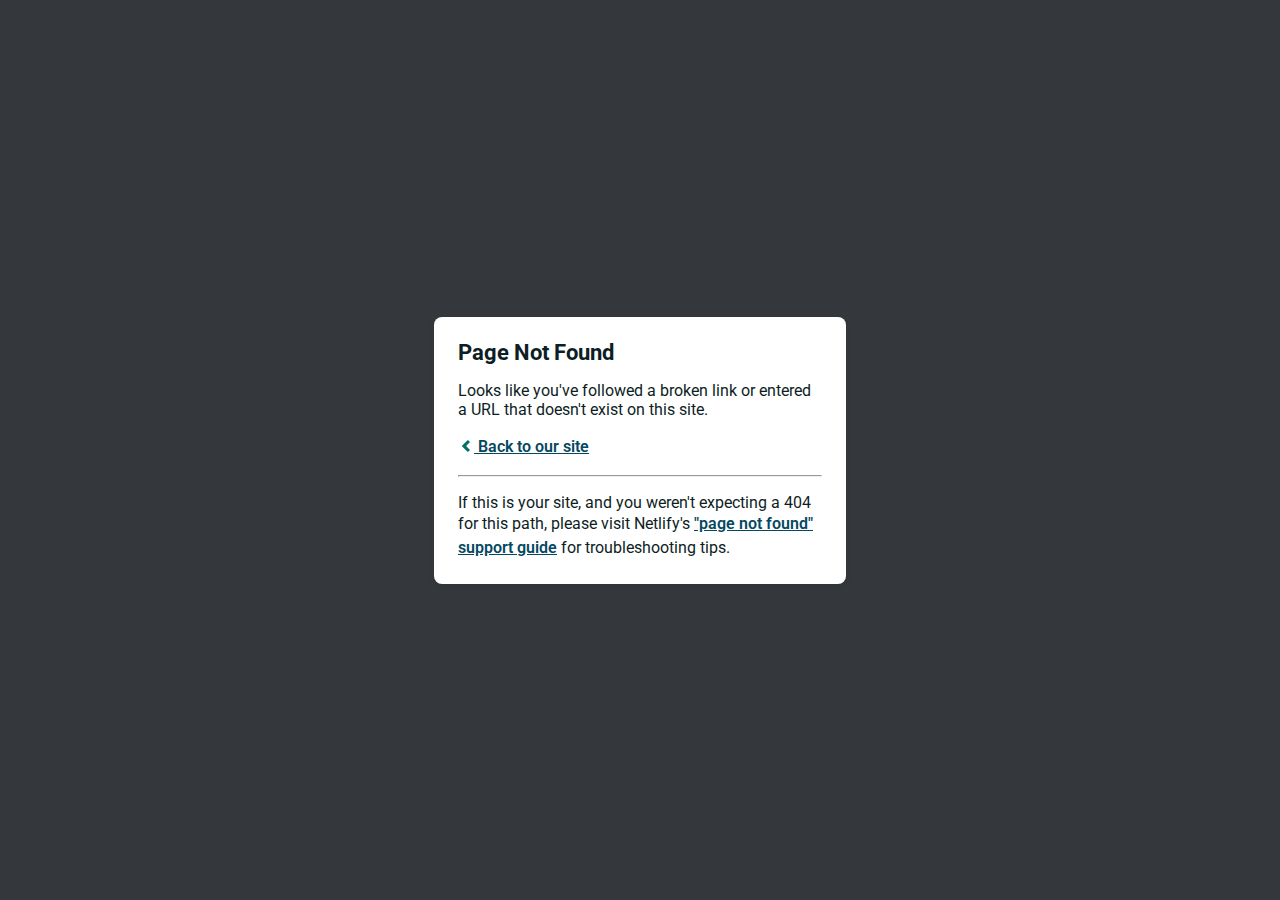
<file: www.sunsaigon.com/assets/img/bg-1.html>
<!DOCTYPE html>
<html>
  <head>
    <meta charset="utf-8">
    <meta name="viewport" content="width=device-width, initial-scale=1.0, maximum-scale=1.0, user-scalable=no">

    <title>Page Not Found</title>
    <link href='https://fonts.googleapis.com/css?family=Roboto:400,700&subset=latin,latin-ext' rel='stylesheet' type='text/css'>
    <style>
    body {
      font-family: -apple-system, BlinkMacSystemFont, "Segoe UI", Roboto, Helvetica, Arial, sans-serif, "Apple Color Emoji", "Segoe UI Emoji", "Segoe UI Symbol";
      background: rgb(52, 56, 60);
      color: white;
      overflow: hidden;
      margin: 0;
      padding: 0;
    }

    h1 {
      margin: 0;
      font-size: 22px;
      line-height: 24px;
    }

    .main {
      position: relative;
      display: flex;
      flex-direction: column;
      align-items: center;
      justify-content: center;
      height: 100vh;
      width: 100vw;
    }

    .card {
      position: relative;
      display: flex;
      flex-direction: column;
      width: 75%;
      max-width: 364px;
      padding: 24px;
      background: white;
      color: rgb(14, 30, 37);
      border-radius: 8px;
      box-shadow: 0 2px 4px 0 rgba(14, 30, 37, .16);
    }

    a {
      margin: 0;
      font-weight: 600;
      line-height: 24px;
      color: #054861;
    }

    a svg {
      position: relative;
      top: 2px;
    }

    a:hover,
    a:focus {
      text-decoration: none;
    }

    a:hover svg path{
      fill: #007067;
    }

    p:last-of-type {
      margin-bottom: 0;
    }

    </style>
  </head>
  <body>
    <div class="main">
      <div class="card">
        <div class="header">
          <h1>Page Not Found</h1>
        </div>
        <div class="body">
          <p>Looks like you've followed a broken link or entered a URL that doesn't exist on this site.</p>
          <p>
            <a id="back-link" href="/">
              <svg xmlns="http://www.w3.org/2000/svg" width="16" height="16" viewBox="0 0 16 16">
                <path fill="#007067" d="M11.9998836,4.09370803 L8.55809517,7.43294953 C8.23531459,7.74611298 8.23531459,8.25388736 8.55809517,8.56693769 L12,11.9062921 L9.84187871,14 L4.24208544,8.56693751 C3.91930485,8.25388719 3.91930485,7.74611281 4.24208544,7.43294936 L9.84199531,2 L11.9998836,4.09370803 Z"/>
              </svg>
              Back to our site
             </a>
          </p>
          <hr><p>If this is your site, and you weren't expecting a 404 for this path, please visit Netlify's <a href="https://answers.netlify.com/t/support-guide-i-ve-deployed-my-site-but-i-still-see-page-not-found/125?utm_source=404page&utm_campaign=community_tracking">"page not found" support guide</a> for troubleshooting tips.
          </p>
        </div>
      </div>
    </div>
    <script>
      (function() {
        if (document.referrer && document.location.host && document.referrer.match(new RegExp("^https?://" + document.location.host))) {
          document.getElementById("back-link").setAttribute("href", document.referrer);
        }
      })();
    </script>
  </body>
</html>
</file>
<file: www.sunsaigon.com/assets/vendor/venobox/venobox.css>
/* ------ venobox.css --------*/
.vbox-overlay *, .vbox-overlay *:before, .vbox-overlay *:after{
    -webkit-backface-visibility: hidden;
    -webkit-box-sizing:border-box;
    -moz-box-sizing:border-box;
    box-sizing:border-box;
}
.vbox-overlay * { 
    -webkit-backface-visibility: visible;
    backface-visibility: visible;
}
.vbox-overlay{
    display: -webkit-flex;
    display: flex;
    -webkit-flex-direction: column;
    flex-direction: column;
    -webkit-justify-content: center;
    justify-content: center;
    -webkit-align-items: center;
    align-items: center;
    position: fixed;
    left: 0;
    top: 0;
    bottom: 0;
    right: 0;
    z-index: 999999;
}

/* ----- navigation ----- */
.vbox-title{
    width: 100%;
    height: 40px;
    float: left;
    text-align: center;
    line-height: 28px;
    font-size: 12px;
    padding: 6px 50px;
    overflow: hidden;
    position: fixed;
    display: none;
    left: 0;
    z-index: 89;
}
.vbox-close{
    cursor: pointer;
    position: fixed;
    top: -1px;
    right: 0;
    width: 50px;
    height: 40px;
    padding: 6px;
    display: block;
    background-position:10px center;
    overflow: hidden;
    font-size: 24px;
    line-height: 1;
    text-align: center;
    z-index: 99;
}
.vbox-left{
    cursor: pointer;
    position: fixed;
    left: 0;
    height: 40px;
    overflow: hidden;
    line-height: 28px;
    font-size: 12px;
    z-index: 99;
    display: flex;
    align-items:center;
}
.vbox-num{
    display: inline-block;
    margin: 6px 0 6px 15px;
}
/* ----- Social share ----- */
.vbox-share{
    line-height: 28px;
    font-size: 12px;
    overflow: hidden;
    position: fixed;
    left: 0;
    z-index: 98;
    display: flex;
    align-items:center;
    justify-content: center;
    width: 100%;
    text-align: center;
}
.vbox-share svg{
    max-height: 28px;
    width: 28px;
    z-index: 10;
    margin-left: 12px;
    margin-top: 6px;
    margin-bottom: 6px;
    vertical-align: middle;
}


/* ----- navigation ARROWS ----- */
.vbox-next, .vbox-prev{
    position: fixed;
    top: 50%;
    margin-top: -15px;
    overflow: hidden;
    cursor: pointer;
    display: block;
    width: 45px;
    height: 45px;
    z-index: 99;
}
.vbox-next span, .vbox-prev span{
    position: relative;
    width: 20px;
    height: 20px;
    border: 2px solid transparent;
    border-top-color: #B6B6B6;
    border-right-color: #B6B6B6;
    text-indent: -100px;
    position: absolute;
    top: 8px;
    display: block;
}
.vbox-prev{
    left: 15px;
}
.vbox-next{
    right: 15px;
}
.vbox-prev span{
    left: 10px;
    -ms-transform: rotate(-135deg);
    -webkit-transform: rotate(-135deg);
    transform: rotate(-135deg);
}
.vbox-next span{
    -ms-transform: rotate(45deg);
    -webkit-transform: rotate(45deg);
    transform: rotate(45deg);
    right: 10px;
}
/* ------- inline window ------ */
.vbox-inline{
    width: 420px;
    height: 315px;
    height: 70vh;
    padding: 10px;
    background: #fff;
    margin: 0 auto;
    overflow: auto;
    text-align: left;
}
/* ------- Video & iFrames window ------ */
.venoframe{
    max-width: 100%;
    width: 100%;
    border: none;
    width: 100%;
    height: 260px;
    height: 70vh;
}
.venoframe.vbvid{
    height: 260px;
}
@media (min-width: 768px) {
    .venoframe, .vbox-inline{
        width: 90%;
        height: 360px;
        height: 70vh;
    }
    .venoframe.vbvid{
        width: 640px;
        height: 360px;
    }
}
@media (min-width: 992px) {
    .venoframe, .vbox-inline{
        max-width: 1200px;
        width: 80%;
        height: 540px;
        height: 70vh;
    }
    .venoframe.vbvid{
        width: 960px;
        height: 540px;
    }
}
/* 
Please do NOT edit this part! 
or at least read this note: http://i.imgur.com/7C0ws9e.gif
*/
.vbox-open{
    overflow: hidden;
}
.vbox-container{
    position: absolute;
    left: 0;
    right: 0;
    top: 0;
    bottom: 0;
    overflow-x: hidden;
    overflow-y: scroll;
    overflow-scrolling: touch;
    -webkit-overflow-scrolling: touch;
    z-index: 20;
    max-height: 100%;

}

.vbox-content{
    text-align: center;
    float: left;
    width: 100%;
    position: relative;
    overflow: hidden;
    padding: 20px 4%;
}
.vbox-container img{
    max-width: 100%;
    height: auto;
}
.vbox-figlio{
    box-shadow: 0 0 12px rgba(0,0,0,0.19), 0 6px 6px rgba(0,0,0,0.23);
    max-width: 100%;
    text-align: initial;
}
img.vbox-figlio{
    -webkit-user-select: none;
-khtml-user-select: none;
-moz-user-select: none;
-o-user-select: none;
user-select: none;
}
.vbox-content.swipe-left{
    margin-left: -200px !important;
}
.vbox-content.swipe-right{
    margin-left: 200px !important;
}
.vbox-animated{
    webkit-transition: margin 300ms ease-out;
    transition: margin 300ms ease-out;
}

/* ---------- preloader ----------
 * SPINKIT 
 * http://tobiasahlin.com/spinkit/
-------------------------------- */
.sk-double-bounce,.sk-rotating-plane{width:40px;height:40px;margin:40px auto}.sk-rotating-plane{background-color:#333;-webkit-animation:sk-rotatePlane 1.2s infinite ease-in-out;animation:sk-rotatePlane 1.2s infinite ease-in-out}@-webkit-keyframes sk-rotatePlane{0%{-webkit-transform:perspective(120px) rotateX(0) rotateY(0);transform:perspective(120px) rotateX(0) rotateY(0)}50%{-webkit-transform:perspective(120px) rotateX(-180.1deg) rotateY(0);transform:perspective(120px) rotateX(-180.1deg) rotateY(0)}100%{-webkit-transform:perspective(120px) rotateX(-180deg) rotateY(-179.9deg);transform:perspective(120px) rotateX(-180deg) rotateY(-179.9deg)}}@keyframes sk-rotatePlane{0%{-webkit-transform:perspective(120px) rotateX(0) rotateY(0);transform:perspective(120px) rotateX(0) rotateY(0)}50%{-webkit-transform:perspective(120px) rotateX(-180.1deg) rotateY(0);transform:perspective(120px) rotateX(-180.1deg) rotateY(0)}100%{-webkit-transform:perspective(120px) rotateX(-180deg) rotateY(-179.9deg);transform:perspective(120px) rotateX(-180deg) rotateY(-179.9deg)}}.sk-double-bounce{position:relative}.sk-double-bounce .sk-child{width:100%;height:100%;border-radius:50%;background-color:#333;opacity:.6;position:absolute;top:0;left:0;-webkit-animation:sk-doubleBounce 2s infinite ease-in-out;animation:sk-doubleBounce 2s infinite ease-in-out}.sk-chasing-dots .sk-child,.sk-spinner-pulse,.sk-three-bounce .sk-child{background-color:#333;border-radius:100%}.sk-double-bounce .sk-double-bounce2{-webkit-animation-delay:-1s;animation-delay:-1s}@-webkit-keyframes sk-doubleBounce{0%,100%{-webkit-transform:scale(0);transform:scale(0)}50%{-webkit-transform:scale(1);transform:scale(1)}}@keyframes sk-doubleBounce{0%,100%{-webkit-transform:scale(0);transform:scale(0)}50%{-webkit-transform:scale(1);transform:scale(1)}}.sk-wave{margin:40px auto;width:50px;height:40px;text-align:center;font-size:10px}.sk-wave .sk-rect{background-color:#333;height:100%;width:6px;display:inline-block;-webkit-animation:sk-waveStretchDelay 1.2s infinite ease-in-out;animation:sk-waveStretchDelay 1.2s infinite ease-in-out}.sk-wave .sk-rect1{-webkit-animation-delay:-1.2s;animation-delay:-1.2s}.sk-wave .sk-rect2{-webkit-animation-delay:-1.1s;animation-delay:-1.1s}.sk-wave .sk-rect3{-webkit-animation-delay:-1s;animation-delay:-1s}.sk-wave .sk-rect4{-webkit-animation-delay:-.9s;animation-delay:-.9s}.sk-wave .sk-rect5{-webkit-animation-delay:-.8s;animation-delay:-.8s}@-webkit-keyframes sk-waveStretchDelay{0%,100%,40%{-webkit-transform:scaleY(.4);transform:scaleY(.4)}20%{-webkit-transform:scaleY(1);transform:scaleY(1)}}@keyframes sk-waveStretchDelay{0%,100%,40%{-webkit-transform:scaleY(.4);transform:scaleY(.4)}20%{-webkit-transform:scaleY(1);transform:scaleY(1)}}.sk-wandering-cubes{margin:40px auto;width:40px;height:40px;position:relative}.sk-wandering-cubes .sk-cube{background-color:#333;width:10px;height:10px;position:absolute;top:0;left:0;-webkit-animation:sk-wanderingCube 1.8s ease-in-out -1.8s infinite both;animation:sk-wanderingCube 1.8s ease-in-out -1.8s infinite both}.sk-chasing-dots,.sk-spinner-pulse{width:40px;height:40px;margin:40px auto}.sk-wandering-cubes .sk-cube2{-webkit-animation-delay:-.9s;animation-delay:-.9s}@-webkit-keyframes sk-wanderingCube{0%{-webkit-transform:rotate(0);transform:rotate(0)}25%{-webkit-transform:translateX(30px) rotate(-90deg) scale(.5);transform:translateX(30px) rotate(-90deg) scale(.5)}50%{-webkit-transform:translateX(30px) translateY(30px) rotate(-179deg);transform:translateX(30px) translateY(30px) rotate(-179deg)}50.1%{-webkit-transform:translateX(30px) translateY(30px) rotate(-180deg);transform:translateX(30px) translateY(30px) rotate(-180deg)}75%{-webkit-transform:translateX(0) translateY(30px) rotate(-270deg) scale(.5);transform:translateX(0) translateY(30px) rotate(-270deg) scale(.5)}100%{-webkit-transform:rotate(-360deg);transform:rotate(-360deg)}}@keyframes sk-wanderingCube{0%{-webkit-transform:rotate(0);transform:rotate(0)}25%{-webkit-transform:translateX(30px) rotate(-90deg) scale(.5);transform:translateX(30px) rotate(-90deg) scale(.5)}50%{-webkit-transform:translateX(30px) translateY(30px) rotate(-179deg);transform:translateX(30px) translateY(30px) rotate(-179deg)}50.1%{-webkit-transform:translateX(30px) translateY(30px) rotate(-180deg);transform:translateX(30px) translateY(30px) rotate(-180deg)}75%{-webkit-transform:translateX(0) translateY(30px) rotate(-270deg) scale(.5);transform:translateX(0) translateY(30px) rotate(-270deg) scale(.5)}100%{-webkit-transform:rotate(-360deg);transform:rotate(-360deg)}}.sk-spinner-pulse{-webkit-animation:sk-pulseScaleOut 1s infinite ease-in-out;animation:sk-pulseScaleOut 1s infinite ease-in-out}@-webkit-keyframes sk-pulseScaleOut{0%{-webkit-transform:scale(0);transform:scale(0)}100%{-webkit-transform:scale(1);transform:scale(1);opacity:0}}@keyframes sk-pulseScaleOut{0%{-webkit-transform:scale(0);transform:scale(0)}100%{-webkit-transform:scale(1);transform:scale(1);opacity:0}}.sk-chasing-dots{position:relative;text-align:center;-webkit-animation:sk-chasingDotsRotate 2s infinite linear;animation:sk-chasingDotsRotate 2s infinite linear}.sk-chasing-dots .sk-child{width:60%;height:60%;display:inline-block;position:absolute;top:0;-webkit-animation:sk-chasingDotsBounce 2s infinite ease-in-out;animation:sk-chasingDotsBounce 2s infinite ease-in-out}.sk-chasing-dots .sk-dot2{top:auto;bottom:0;-webkit-animation-delay:-1s;animation-delay:-1s}@-webkit-keyframes sk-chasingDotsRotate{100%{-webkit-transform:rotate(360deg);transform:rotate(360deg)}}@keyframes sk-chasingDotsRotate{100%{-webkit-transform:rotate(360deg);transform:rotate(360deg)}}@-webkit-keyframes sk-chasingDotsBounce{0%,100%{-webkit-transform:scale(0);transform:scale(0)}50%{-webkit-transform:scale(1);transform:scale(1)}}@keyframes sk-chasingDotsBounce{0%,100%{-webkit-transform:scale(0);transform:scale(0)}50%{-webkit-transform:scale(1);transform:scale(1)}}.sk-three-bounce{margin:40px auto;width:80px;text-align:center}.sk-three-bounce .sk-child{width:20px;height:20px;display:inline-block;-webkit-animation:sk-three-bounce 1.4s ease-in-out 0s infinite both;animation:sk-three-bounce 1.4s ease-in-out 0s infinite both}.sk-circle .sk-child:before,.sk-fading-circle .sk-circle:before{display:block;border-radius:100%;content:'';background-color:#333}.sk-three-bounce .sk-bounce1{-webkit-animation-delay:-.32s;animation-delay:-.32s}.sk-three-bounce .sk-bounce2{-webkit-animation-delay:-.16s;animation-delay:-.16s}@-webkit-keyframes sk-three-bounce{0%,100%,80%{-webkit-transform:scale(0);transform:scale(0)}40%{-webkit-transform:scale(1);transform:scale(1)}}@keyframes sk-three-bounce{0%,100%,80%{-webkit-transform:scale(0);transform:scale(0)}40%{-webkit-transform:scale(1);transform:scale(1)}}.sk-circle{margin:40px auto;width:40px;height:40px;position:relative}.sk-circle .sk-child{width:100%;height:100%;position:absolute;left:0;top:0}.sk-circle .sk-child:before{margin:0 auto;width:15%;height:15%;-webkit-animation:sk-circleBounceDelay 1.2s infinite ease-in-out both;animation:sk-circleBounceDelay 1.2s infinite ease-in-out both}.sk-circle .sk-circle2{-webkit-transform:rotate(30deg);-ms-transform:rotate(30deg);transform:rotate(30deg)}.sk-circle .sk-circle3{-webkit-transform:rotate(60deg);-ms-transform:rotate(60deg);transform:rotate(60deg)}.sk-circle .sk-circle4{-webkit-transform:rotate(90deg);-ms-transform:rotate(90deg);transform:rotate(90deg)}.sk-circle .sk-circle5{-webkit-transform:rotate(120deg);-ms-transform:rotate(120deg);transform:rotate(120deg)}.sk-circle .sk-circle6{-webkit-transform:rotate(150deg);-ms-transform:rotate(150deg);transform:rotate(150deg)}.sk-circle .sk-circle7{-webkit-transform:rotate(180deg);-ms-transform:rotate(180deg);transform:rotate(180deg)}.sk-circle .sk-circle8{-webkit-transform:rotate(210deg);-ms-transform:rotate(210deg);transform:rotate(210deg)}.sk-circle .sk-circle9{-webkit-transform:rotate(240deg);-ms-transform:rotate(240deg);transform:rotate(240deg)}.sk-circle .sk-circle10{-webkit-transform:rotate(270deg);-ms-transform:rotate(270deg);transform:rotate(270deg)}.sk-circle .sk-circle11{-webkit-transform:rotate(300deg);-ms-transform:rotate(300deg);transform:rotate(300deg)}.sk-circle .sk-circle12{-webkit-transform:rotate(330deg);-ms-transform:rotate(330deg);transform:rotate(330deg)}.sk-circle .sk-circle2:before{-webkit-animation-delay:-1.1s;animation-delay:-1.1s}.sk-circle .sk-circle3:before{-webkit-animation-delay:-1s;animation-delay:-1s}.sk-circle .sk-circle4:before{-webkit-animation-delay:-.9s;animation-delay:-.9s}.sk-circle .sk-circle5:before{-webkit-animation-delay:-.8s;animation-delay:-.8s}.sk-circle .sk-circle6:before{-webkit-animation-delay:-.7s;animation-delay:-.7s}.sk-circle .sk-circle7:before{-webkit-animation-delay:-.6s;animation-delay:-.6s}.sk-circle .sk-circle8:before{-webkit-animation-delay:-.5s;animation-delay:-.5s}.sk-circle .sk-circle9:before{-webkit-animation-delay:-.4s;animation-delay:-.4s}.sk-circle .sk-circle10:before{-webkit-animation-delay:-.3s;animation-delay:-.3s}.sk-circle .sk-circle11:before{-webkit-animation-delay:-.2s;animation-delay:-.2s}.sk-circle .sk-circle12:before{-webkit-animation-delay:-.1s;animation-delay:-.1s}@-webkit-keyframes sk-circleBounceDelay{0%,100%,80%{-webkit-transform:scale(0);transform:scale(0)}40%{-webkit-transform:scale(1);transform:scale(1)}}@keyframes sk-circleBounceDelay{0%,100%,80%{-webkit-transform:scale(0);transform:scale(0)}40%{-webkit-transform:scale(1);transform:scale(1)}}.sk-cube-grid{width:40px;height:40px;margin:40px auto}.sk-cube-grid .sk-cube{width:33.33%;height:33.33%;background-color:#333;float:left;-webkit-animation:sk-cubeGridScaleDelay 1.3s infinite ease-in-out;animation:sk-cubeGridScaleDelay 1.3s infinite ease-in-out}.sk-cube-grid .sk-cube1{-webkit-animation-delay:.2s;animation-delay:.2s}.sk-cube-grid .sk-cube2{-webkit-animation-delay:.3s;animation-delay:.3s}.sk-cube-grid .sk-cube3{-webkit-animation-delay:.4s;animation-delay:.4s}.sk-cube-grid .sk-cube4{-webkit-animation-delay:.1s;animation-delay:.1s}.sk-cube-grid .sk-cube5{-webkit-animation-delay:.2s;animation-delay:.2s}.sk-cube-grid .sk-cube6{-webkit-animation-delay:.3s;animation-delay:.3s}.sk-cube-grid .sk-cube7{-webkit-animation-delay:0ms;animation-delay:0ms}.sk-cube-grid .sk-cube8{-webkit-animation-delay:.1s;animation-delay:.1s}.sk-cube-grid .sk-cube9{-webkit-animation-delay:.2s;animation-delay:.2s}@-webkit-keyframes sk-cubeGridScaleDelay{0%,100%,70%{-webkit-transform:scale3D(1,1,1);transform:scale3D(1,1,1)}35%{-webkit-transform:scale3D(0,0,1);transform:scale3D(0,0,1)}}@keyframes sk-cubeGridScaleDelay{0%,100%,70%{-webkit-transform:scale3D(1,1,1);transform:scale3D(1,1,1)}35%{-webkit-transform:scale3D(0,0,1);transform:scale3D(0,0,1)}}.sk-fading-circle{margin:40px auto;width:40px;height:40px;position:relative}.sk-fading-circle .sk-circle{width:100%;height:100%;position:absolute;left:0;top:0}.sk-fading-circle .sk-circle:before{margin:0 auto;width:15%;height:15%;-webkit-animation:sk-circleFadeDelay 1.2s infinite ease-in-out both;animation:sk-circleFadeDelay 1.2s infinite ease-in-out both}.sk-fading-circle .sk-circle2{-webkit-transform:rotate(30deg);-ms-transform:rotate(30deg);transform:rotate(30deg)}.sk-fading-circle .sk-circle3{-webkit-transform:rotate(60deg);-ms-transform:rotate(60deg);transform:rotate(60deg)}.sk-fading-circle .sk-circle4{-webkit-transform:rotate(90deg);-ms-transform:rotate(90deg);transform:rotate(90deg)}.sk-fading-circle .sk-circle5{-webkit-transform:rotate(120deg);-ms-transform:rotate(120deg);transform:rotate(120deg)}.sk-fading-circle .sk-circle6{-webkit-transform:rotate(150deg);-ms-transform:rotate(150deg);transform:rotate(150deg)}.sk-fading-circle .sk-circle7{-webkit-transform:rotate(180deg);-ms-transform:rotate(180deg);transform:rotate(180deg)}.sk-fading-circle .sk-circle8{-webkit-transform:rotate(210deg);-ms-transform:rotate(210deg);transform:rotate(210deg)}.sk-fading-circle .sk-circle9{-webkit-transform:rotate(240deg);-ms-transform:rotate(240deg);transform:rotate(240deg)}.sk-fading-circle .sk-circle10{-webkit-transform:rotate(270deg);-ms-transform:rotate(270deg);transform:rotate(270deg)}.sk-fading-circle .sk-circle11{-webkit-transform:rotate(300deg);-ms-transform:rotate(300deg);transform:rotate(300deg)}.sk-fading-circle .sk-circle12{-webkit-transform:rotate(330deg);-ms-transform:rotate(330deg);transform:rotate(330deg)}.sk-fading-circle .sk-circle2:before{-webkit-animation-delay:-1.1s;animation-delay:-1.1s}.sk-fading-circle .sk-circle3:before{-webkit-animation-delay:-1s;animation-delay:-1s}.sk-fading-circle .sk-circle4:before{-webkit-animation-delay:-.9s;animation-delay:-.9s}.sk-fading-circle .sk-circle5:before{-webkit-animation-delay:-.8s;animation-delay:-.8s}.sk-fading-circle .sk-circle6:before{-webkit-animation-delay:-.7s;animation-delay:-.7s}.sk-fading-circle .sk-circle7:before{-webkit-animation-delay:-.6s;animation-delay:-.6s}.sk-fading-circle .sk-circle8:before{-webkit-animation-delay:-.5s;animation-delay:-.5s}.sk-fading-circle .sk-circle9:before{-webkit-animation-delay:-.4s;animation-delay:-.4s}.sk-fading-circle .sk-circle10:before{-webkit-animation-delay:-.3s;animation-delay:-.3s}.sk-fading-circle .sk-circle11:before{-webkit-animation-delay:-.2s;animation-delay:-.2s}.sk-fading-circle .sk-circle12:before{-webkit-animation-delay:-.1s;animation-delay:-.1s}@-webkit-keyframes sk-circleFadeDelay{0%,100%,39%{opacity:0}40%{opacity:1}}@keyframes sk-circleFadeDelay{0%,100%,39%{opacity:0}40%{opacity:1}}.sk-folding-cube{margin:40px auto;width:40px;height:40px;position:relative;-webkit-transform:rotateZ(45deg);transform:rotateZ(45deg)}.sk-folding-cube .sk-cube{float:left;width:50%;height:50%;position:relative;-webkit-transform:scale(1.1);-ms-transform:scale(1.1);transform:scale(1.1)}.sk-folding-cube .sk-cube:before{content:'';position:absolute;top:0;left:0;width:100%;height:100%;background-color:#333;-webkit-animation:sk-foldCubeAngle 2.4s infinite linear both;animation:sk-foldCubeAngle 2.4s infinite linear both;-webkit-transform-origin:100% 100%;-ms-transform-origin:100% 100%;transform-origin:100% 100%}.sk-folding-cube .sk-cube2{-webkit-transform:scale(1.1) rotateZ(90deg);transform:scale(1.1) rotateZ(90deg)}.sk-folding-cube .sk-cube3{-webkit-transform:scale(1.1) rotateZ(180deg);transform:scale(1.1) rotateZ(180deg)}.sk-folding-cube .sk-cube4{-webkit-transform:scale(1.1) rotateZ(270deg);transform:scale(1.1) rotateZ(270deg)}.sk-folding-cube .sk-cube2:before{-webkit-animation-delay:.3s;animation-delay:.3s}.sk-folding-cube .sk-cube3:before{-webkit-animation-delay:.6s;animation-delay:.6s}.sk-folding-cube .sk-cube4:before{-webkit-animation-delay:.9s;animation-delay:.9s}@-webkit-keyframes sk-foldCubeAngle{0%,10%{-webkit-transform:perspective(140px) rotateX(-180deg);transform:perspective(140px) rotateX(-180deg);opacity:0}25%,75%{-webkit-transform:perspective(140px) rotateX(0);transform:perspective(140px) rotateX(0);opacity:1}100%,90%{-webkit-transform:perspective(140px) rotateY(180deg);transform:perspective(140px) rotateY(180deg);opacity:0}}@keyframes sk-foldCubeAngle{0%,10%{-webkit-transform:perspective(140px) rotateX(-180deg);transform:perspective(140px) rotateX(-180deg);opacity:0}25%,75%{-webkit-transform:perspective(140px) rotateX(0);transform:perspective(140px) rotateX(0);opacity:1}100%,90%{-webkit-transform:perspective(140px) rotateY(180deg);transform:perspective(140px) rotateY(180deg);opacity:0}}
</file>
<file: www.sunsaigon.com/assets/css/style.css>
/**
* Template Name: Kelly - v2.0.0
* Template URL: https://bootstrapmade.com/kelly-free-bootstrap-cv-resume-html-template/
* Author: BootstrapMade.com
* License: https://bootstrapmade.com/license/
*/

/*--------------------------------------------------------------
# General
--------------------------------------------------------------*/
body {
  font-family: "Open Sans", sans-serif;
  color: #444444;
}

a {
  color: #34b7a7;
}

a:hover {
  color: #51cdbe;
  text-decoration: none;
}

h1, h2, h3, h4, h5, h6 {
  font-family: "Raleway", sans-serif;
}

#main {
  margin-top: 50px;
}

@media (max-width: 992px) {
  #main {
    margin-top: 30px;
  }
}

/*--------------------------------------------------------------
# Preloader
--------------------------------------------------------------*/
#preloader {
  position: fixed;
  top: 0;
  left: 0;
  right: 0;
  bottom: 0;
  z-index: 9999;
  overflow: hidden;
  background: #fff;
}

#preloader:before {
  content: "";
  position: fixed;
  top: calc(50% - 30px);
  left: calc(50% - 30px);
  border: 6px solid #34b7a7;
  border-top-color: #dcf5f2;
  border-radius: 50%;
  width: 60px;
  height: 60px;
  -webkit-animation: animate-preloader 1s linear infinite;
  animation: animate-preloader 1s linear infinite;
}

@-webkit-keyframes animate-preloader {
  0% {
    transform: rotate(0deg);
  }
  100% {
    transform: rotate(360deg);
  }
}

@keyframes animate-preloader {
  0% {
    transform: rotate(0deg);
  }
  100% {
    transform: rotate(360deg);
  }
}

/*--------------------------------------------------------------
# Back to top button
--------------------------------------------------------------*/
.back-to-top {
  position: fixed;
  display: none;
  right: 15px;
  bottom: 15px;
  z-index: 99999;
}

.back-to-top i {
  display: flex;
  align-items: center;
  justify-content: center;
  font-size: 24px;
  width: 40px;
  height: 40px;
  border-radius: 50px;
  background: #34b7a7;
  color: #fff;
  transition: all 0.4s;
}

.back-to-top i:hover {
  background: #3dc8b7;
  color: #fff;
}

/*--------------------------------------------------------------
# Header
--------------------------------------------------------------*/
#header {
  background: #e9e8e6;
  box-shadow: 0px 0px 25px 0 rgba(0, 0, 0, 0.08);
  z-index: 997;
  padding: 15px 0;
}

#header .logo {
  font-size: 32px;
  margin: 0;
  padding: 0;
  line-height: 1;
  font-weight: 400;
  letter-spacing: 2px;
  text-transform: uppercase;
}

#header .logo a {
  color: #222222;
}

#header .logo img {
  max-height: 40px;
}

@media (max-width: 992px) {
  #header .logo {
    font-size: 28px;
  }
}

/*--------------------------------------------------------------
# Navigation Menu
--------------------------------------------------------------*/
/* Desktop Navigation */
.nav-menu ul {
  margin: 0;
  padding: 0;
  list-style: none;
}

.nav-menu > ul {
  display: flex;
}

.nav-menu > ul > li {
  position: relative;
  white-space: nowrap;
  padding: 10px 0 10px 28px;
}

.nav-menu a {
  display: block;
  position: relative;
  color: #888888;
  transition: 0.3s;
  font-size: 15px;
  font-family: "Raleway", sans-serif;
  font-weight: 600;
}

.nav-menu > ul > li > a:before {
  content: "";
  position: absolute;
  width: 0;
  height: 2px;
  bottom: -5px;
  left: 0;
  background-color: #34b7a7;
  visibility: hidden;
  width: 0px;
  transition: all 0.3s ease-in-out 0s;
}

.nav-menu a:hover:before, .nav-menu li:hover > a:before, .nav-menu .active > a:before {
  visibility: visible;
  width: 25px;
}

.nav-menu a:hover, .nav-menu .active > a, .nav-menu li:hover > a {
  color: #222222;
}

.nav-menu .drop-down ul {
  display: block;
  position: absolute;
  left: 28px;
  top: calc(100% + 30px);
  z-index: 99;
  opacity: 0;
  visibility: hidden;
  padding: 10px 0;
  background: #fff;
  box-shadow: 0px 0px 30px rgba(127, 137, 161, 0.25);
  transition: 0.3s;
}

.nav-menu .drop-down:hover > ul {
  opacity: 1;
  top: 100%;
  visibility: visible;
}

.nav-menu .drop-down li {
  min-width: 180px;
  position: relative;
}

.nav-menu .drop-down ul a {
  padding: 10px 20px;
  font-size: 14px;
  font-weight: 500;
  text-transform: none;
  color: #222222;
}

.nav-menu .drop-down ul a:hover, .nav-menu .drop-down ul .active > a, .nav-menu .drop-down ul li:hover > a {
  color: #34b7a7;
}

.nav-menu .drop-down > a:after {
  content: "\ea99";
  font-family: IcoFont;
  padding-left: 5px;
}

.nav-menu .drop-down .drop-down ul {
  top: 0;
  left: calc(100% - 30px);
}

.nav-menu .drop-down .drop-down:hover > ul {
  opacity: 1;
  top: 0;
  left: 100%;
}

.nav-menu .drop-down .drop-down > a {
  padding-right: 35px;
}

.nav-menu .drop-down .drop-down > a:after {
  content: "\eaa0";
  font-family: IcoFont;
  position: absolute;
  right: 15px;
}

@media (max-width: 1366px) {
  .nav-menu .drop-down .drop-down ul {
    left: -90%;
  }
  .nav-menu .drop-down .drop-down:hover > ul {
    left: -100%;
  }
  .nav-menu .drop-down .drop-down > a:after {
    content: "\ea9d";
  }
}

/* Mobile Navigation */
.mobile-nav-toggle {
  position: fixed;
  right: 15px;
  top: 17px;
  z-index: 9998;
  border: 0;
  background: none;
  font-size: 24px;
  transition: all 0.4s;
  outline: none !important;
  line-height: 1;
  cursor: pointer;
  text-align: right;
}

.mobile-nav-toggle i {
  color: #34b7a7;
}

.mobile-nav {
  position: fixed;
  top: 55px;
  right: 15px;
  bottom: 15px;
  left: 15px;
  z-index: 9999;
  overflow-y: auto;
  background: #fff;
  transition: ease-in-out 0.2s;
  opacity: 0;
  visibility: hidden;
  border-radius: 10px;
  padding: 10px 0;
}

.mobile-nav * {
  margin: 0;
  padding: 0;
  list-style: none;
}

.mobile-nav a {
  display: block;
  position: relative;
  color: #222222;
  padding: 10px 20px;
  font-weight: 500;
  outline: none;
}

.mobile-nav a:hover, .mobile-nav .active > a, .mobile-nav li:hover > a {
  color: #34b7a7;
  text-decoration: none;
}

.mobile-nav .drop-down > a:after {
  content: "\ea99";
  font-family: IcoFont;
  padding-left: 10px;
  position: absolute;
  right: 15px;
}

.mobile-nav .active.drop-down > a:after {
  content: "\eaa1";
}

.mobile-nav .drop-down > a {
  padding-right: 35px;
}

.mobile-nav .drop-down ul {
  display: none;
  overflow: hidden;
}

.mobile-nav .drop-down li {
  padding-left: 20px;
}

.mobile-nav-overly {
  width: 100%;
  height: 100%;
  z-index: 9997;
  top: 0;
  left: 0;
  position: fixed;
  background: rgba(9, 9, 9, 0.6);
  overflow: hidden;
  display: none;
  transition: ease-in-out 0.2s;
}

.mobile-nav-active {
  overflow: hidden;
}

.mobile-nav-active .mobile-nav {
  opacity: 1;
  visibility: visible;
}

.mobile-nav-active .mobile-nav-toggle i {
  color: #fff;
}

/*--------------------------------------------------------------
# Header Social Links
--------------------------------------------------------------*/
.header-social-links {
  padding-left: 20px;
}

.header-social-links a {
  color: #222222;
  padding-left: 6px;
  display: inline-block;
  line-height: 1px;
  transition: 0.3s;
  font-size: 16px;
}

.header-social-links a:hover {
  color: #34b7a7;
}

@media (max-width: 992px) {
  .header-social-links {
    padding: 0 48px 0 0;
  }
}

/*--------------------------------------------------------------
# Hero Section
--------------------------------------------------------------*/
#hero {
  width: 100%;
  height: 100vh;
  background: url("../img/hero-bg.jpg") top center;
  background-size: cover;
}

#hero .container {
  padding-top: 70px;
  position: relative;
}

@media (max-width: 992px) {
  #hero .container {
    padding-top: 58px;
  }
}

#hero h1 {
  margin: 0;
  font-size: 48px;
  font-weight: 700;
  line-height: 56px;
  color: #222222;
}

#hero h2 {
  color: #6f6f6f;
  margin: 10px 0 0 0;
  font-size: 22px;
}

#hero .btn-about {
  font-family: "Raleway", sans-serif;
  text-transform: uppercase;
  font-weight: 600;
  font-size: 12px;
  letter-spacing: 1px;
  display: inline-block;
  padding: 12px 40px;
  border-radius: 50px;
  transition: 0.5s;
  margin-top: 30px;
  color: #fff;
  background: #34b7a7;
}

#hero .btn-about:hover {
  background: #3dc8b7;
}

@media (min-width: 1024px) {
  #hero {
    background-attachment: fixed;
  }
}

@media (max-width: 992px) {
  #hero:before {
    content: "";
    background: rgba(255, 255, 255, 0.8);
    position: absolute;
    bottom: 0;
    top: 0;
    left: 0;
    right: 0;
  }
  #hero h1 {
    font-size: 28px;
    line-height: 36px;
  }
  #hero h2 {
    font-size: 18px;
    line-height: 24px;
  }
}

/*--------------------------------------------------------------
# Sections General
--------------------------------------------------------------*/
section {
  padding: 60px 0;
}

.section-bg {
  background-color: #e7f8f6;
}

.section-title {
  text-align: center;
  padding-bottom: 30px;
}

.section-title h2 {
  font-size: 32px;
  font-weight: bold;
  text-transform: uppercase;
  margin-bottom: 20px;
  padding-bottom: 20px;
  position: relative;
}

.section-title h2::after {
  content: '';
  position: absolute;
  display: block;
  width: 50px;
  height: 3px;
  background: #34b7a7;
  bottom: 0;
  left: calc(50% - 25px);
}

.section-title p {
  margin-bottom: 0;
}

/*--------------------------------------------------------------
# Cta
--------------------------------------------------------------*/
.cta {
  background: linear-gradient(rgba(0, 0, 0, 0.6), rgba(0, 0, 0, 0.6)), url("../img/bg-1.html") fixed center center;
  background-size: cover;
  padding: 80px 0;
}

.cta h3 {
  color: #fff;
  font-size: 28px;
  font-weight: 700;
}

.cta p {
  color: #fff;
}

.cta .cta-btn {
  font-family: "Raleway", sans-serif;
  text-transform: uppercase;
  font-weight: 500;
  font-size: 16px;
  letter-spacing: 1px;
  display: inline-block;
  padding: 8px 20px;
  border-radius: 2px;
  transition: 0.5s;
  margin: 10px;
  border: 2px solid #fff;
  color: #fff;
}

.cta .cta-btn:hover {
  background: #34b7a7;
  border: 2px solid #34b7a7;
}

@media (max-width: 1024px) {
  .cta {
    background-attachment: scroll;
  }
}

@media (min-width: 769px) {
  .cta .cta-btn-container {
    display: flex;
    align-items: center;
    justify-content: flex-end;
  }
}

/*--------------------------------------------------------------
# About
--------------------------------------------------------------*/
.about .content h3 {
  font-weight: 700;
  font-size: 26px;
  color: #555555;
}

.about .content ul {
  list-style: none;
  padding: 0;
}

.about .content ul li {
  padding-bottom: 10px;
}

.about .content ul i {
  font-size: 20px;
  padding-right: 2px;
  color: #34b7a7;
}

.about .content p:last-child {
  margin-bottom: 0;
}

/*--------------------------------------------------------------
# Skills
--------------------------------------------------------------*/
.skills .progress {
  height: 50px;
  display: block;
  background: none;
}

.skills .progress .skill {
  padding: 10px 0;
  margin: 0 0 6px 0;
  text-transform: uppercase;
  display: block;
  font-weight: 600;
  font-family: "Poppins", sans-serif;
  color: #222222;
}

.skills .progress .skill .val {
  float: right;
  font-style: normal;
}

.skills .progress-bar-wrap {
  background: #f3f3f3;
}

.skills .progress-bar {
  width: 1px;
  height: 10px;
  transition: .9s;
  background-color: #34b7a7;
}

/*--------------------------------------------------------------
# Facts
--------------------------------------------------------------*/
.facts .counters span {
  font-size: 48px;
  display: block;
  color: #34b7a7;
}

.facts .counters p {
  padding: 0;
  margin: 0 0 20px 0;
  font-family: "Raleway", sans-serif;
  font-size: 14px;
}

/*--------------------------------------------------------------
# Testimonials
--------------------------------------------------------------*/
.testimonials .section-header {
  margin-bottom: 40px;
}

.testimonials .testimonial-item {
  text-align: center;
}

.testimonials .testimonial-item .testimonial-img {
  width: 120px;
  border-radius: 50%;
  border: 4px solid #fff;
  margin: 0 auto;
}

.testimonials .testimonial-item h3 {
  font-size: 20px;
  font-weight: bold;
  margin: 10px 0 5px 0;
  color: #111;
}

.testimonials .testimonial-item h4 {
  font-size: 14px;
  color: #999;
  margin: 0 0 15px 0;
}

.testimonials .testimonial-item .quote-icon-left, .testimonials .testimonial-item .quote-icon-right {
  color: #c8efea;
  font-size: 26px;
}

.testimonials .testimonial-item .quote-icon-left {
  display: inline-block;
  left: -5px;
  position: relative;
}

.testimonials .testimonial-item .quote-icon-right {
  display: inline-block;
  right: -5px;
  position: relative;
  top: 10px;
}

.testimonials .testimonial-item p {
  font-style: italic;
  margin: 0 auto 15px auto;
}

.testimonials .owl-nav, .testimonials .owl-dots {
  margin-top: 5px;
  text-align: center;
}

.testimonials .owl-dot {
  display: inline-block;
  margin: 0 5px;
  width: 12px;
  height: 12px;
  border-radius: 50%;
  background-color: #ddd !important;
}

.testimonials .owl-dot.active {
  background-color: #34b7a7 !important;
}

@media (min-width: 992px) {
  .testimonials .testimonial-item p {
    width: 80%;
  }
}

/*--------------------------------------------------------------
# Resume
--------------------------------------------------------------*/
.resume .resume-title {
  font-size: 26px;
  font-weight: 400;
  margin-top: 20px;
  margin-bottom: 20px;
  color: #222222;
}

.resume .resume-item {
  padding: 0 0 20px 20px;
  margin-top: -2px;
  border-left: 2px solid #34b7a7;
  position: relative;
}

.resume .resume-item h4 {
  line-height: 18px;
  font-size: 18px;
  font-weight: 600;
  font-family: "Poppins", sans-serif;
  color: #1d685f;
  margin-bottom: 10px;
}

.resume .resume-item h5 {
  font-size: 16px;
  background: #effbf9;
  padding: 5px 15px;
  display: inline-block;
  font-weight: 600;
  margin-bottom: 10px;
  color: #34b7a7;
}

.resume .resume-item ul {
  padding-left: 20px;
}

.resume .resume-item ul li {
  padding-bottom: 10px;
}

.resume .resume-item:last-child {
  padding-bottom: 0;
}

.resume .resume-item::before {
  content: "";
  position: absolute;
  width: 16px;
  height: 16px;
  border-radius: 50px;
  left: -9px;
  top: 0;
  background: #fff;
  border: 2px solid #34b7a7;
}

/*--------------------------------------------------------------
# Services
--------------------------------------------------------------*/
.services .icon-box {
  text-align: center;
  padding: 70px 20px 80px 20px;
  transition: all ease-in-out 0.3s;
  background: #fff;
  box-shadow: 0px 0 35px 0 rgba(0, 0, 0, 0.08);
}

.services .icon-box .icon {
  margin: 0 auto;
  width: 100px;
  height: 100px;
  display: flex;
  align-items: center;
  justify-content: center;
  transition: ease-in-out 0.3s;
  position: relative;
}

.services .icon-box .icon i {
  font-size: 36px;
  transition: 0.5s;
  position: relative;
}

.services .icon-box .icon svg {
  position: absolute;
  top: 0;
  left: 0;
}

.services .icon-box .icon svg path {
  transition: 0.5s;
  fill: #f5f5f5;
}

.services .icon-box h4 {
  font-weight: 600;
  margin: 10px 0 15px 0;
  font-size: 22px;
}

.services .icon-box h4 a {
  color: #222222;
  transition: ease-in-out 0.3s;
}

.services .icon-box p {
  line-height: 24px;
  font-size: 14px;
  margin-bottom: 0;
}

.services .iconbox-blue i {
  color: #47aeff;
}

.services .iconbox-blue:hover .icon i {
  color: #fff;
}

.services .iconbox-blue:hover .icon path {
  fill: #47aeff;
}

.services .iconbox-orange i {
  color: #ffa76e;
}

.services .iconbox-orange:hover .icon i {
  color: #fff;
}

.services .iconbox-orange:hover .icon path {
  fill: #ffa76e;
}

.services .iconbox-pink i {
  color: #e80368;
}

.services .iconbox-pink:hover .icon i {
  color: #fff;
}

.services .iconbox-pink:hover .icon path {
  fill: #e80368;
}

.services .iconbox-yellow i {
  color: #ffbb2c;
}

.services .iconbox-yellow:hover .icon i {
  color: #fff;
}

.services .iconbox-yellow:hover .icon path {
  fill: #ffbb2c;
}

.services .iconbox-red i {
  color: #ff5828;
}

.services .iconbox-red:hover .icon i {
  color: #fff;
}

.services .iconbox-red:hover .icon path {
  fill: #ff5828;
}

.services .iconbox-teal i {
  color: #11dbcf;
}

.services .iconbox-teal:hover .icon i {
  color: #fff;
}

.services .iconbox-teal:hover .icon path {
  fill: #11dbcf;
}

/*--------------------------------------------------------------
# Portfolio
--------------------------------------------------------------*/
.portfolio .portfolio-item {
  margin-bottom: 30px;
}

.portfolio #portfolio-flters {
  padding: 0;
  margin: 0 auto 20px auto;
  list-style: none;
  text-align: center;
}

.portfolio #portfolio-flters li {
  cursor: pointer;
  display: inline-block;
  padding: 8px 16px 10px 16px;
  font-size: 13px;
  font-weight: 500;
  line-height: 1;
  text-transform: uppercase;
  color: #444444;
  margin-bottom: 5px;
  transition: all 0.3s ease-in-out;
  border-radius: 50px;
}

.portfolio #portfolio-flters li:hover, .portfolio #portfolio-flters li.filter-active {
  color: #fff;
  background: #34b7a7;
}

.portfolio #portfolio-flters li:last-child {
  margin-right: 0;
}

.portfolio .portfolio-wrap {
  transition: 0.3s;
  position: relative;
  overflow: hidden;
  z-index: 1;
  background: rgba(34, 34, 34, 0.6);
}

.portfolio .portfolio-wrap::before {
  content: "";
  background: rgba(34, 34, 34, 0.6);
  position: absolute;
  left: 0;
  right: 0;
  top: 0;
  bottom: 0;
  transition: all ease-in-out 0.3s;
  z-index: 2;
  opacity: 0;
}

.portfolio .portfolio-wrap img {
  transition: all ease-in-out 0.3s;
}

.portfolio .portfolio-wrap .portfolio-info {
  opacity: 0;
  position: absolute;
  top: 0;
  left: 0;
  right: 0;
  bottom: 0;
  z-index: 3;
  transition: all ease-in-out 0.3s;
  display: flex;
  flex-direction: column;
  justify-content: flex-end;
  align-items: flex-start;
  padding: 20px;
}

.portfolio .portfolio-wrap .portfolio-info h4 {
  font-size: 20px;
  color: #fff;
  font-weight: 600;
}

.portfolio .portfolio-wrap .portfolio-info p {
  color: rgba(255, 255, 255, 0.7);
  font-size: 14px;
  text-transform: uppercase;
  padding: 0;
  margin: 0;
  font-style: italic;
}

.portfolio .portfolio-wrap .portfolio-links {
  text-align: center;
  z-index: 4;
}

.portfolio .portfolio-wrap .portfolio-links a {
  color: #fff;
  margin: 0 5px 0 0;
  font-size: 28px;
  display: inline-block;
  transition: 0.3s;
}

.portfolio .portfolio-wrap .portfolio-links a:hover {
  color: #78d9cd;
}

.portfolio .portfolio-wrap:hover::before {
  opacity: 1;
}

.portfolio .portfolio-wrap:hover img {
  transform: scale(1.2);
}

.portfolio .portfolio-wrap:hover .portfolio-info {
  opacity: 1;
}

/*--------------------------------------------------------------
# Portfolio Details
--------------------------------------------------------------*/
.portfolio-details {
  padding: 0;
}

.portfolio-details .portfolio-title {
  font-size: 26px;
  font-weight: 700;
  margin-bottom: 20px;
}

.portfolio-details .portfolio-details-carousel .owl-nav, .portfolio-details .portfolio-details-carousel .owl-dots {
  margin-top: 5px;
  text-align: center;
}

.portfolio-details .portfolio-details-carousel .owl-dot {
  display: inline-block;
  margin: 0 5px;
  width: 12px;
  height: 12px;
  border-radius: 50%;
  background-color: #ddd !important;
}

.portfolio-details .portfolio-details-carousel .owl-dot.active {
  background-color: #34b7a7 !important;
}

.portfolio-details .portfolio-info {
  padding-top: 45px;
}

.portfolio-details .portfolio-info h3 {
  font-size: 22px;
  font-weight: 400;
  margin-bottom: 20px;
}

.portfolio-details .portfolio-info ul {
  list-style: none;
  padding: 0;
  font-size: 15px;
}

.portfolio-details .portfolio-info ul li + li {
  margin-top: 10px;
}

.portfolio-details .portfolio-info p {
  font-size: 15px;
  padding: 15px 0 0 0;
}

@media (max-width: 992px) {
  .portfolio-details .portfolio-info {
    padding-top: 20px;
  }
}

/*--------------------------------------------------------------
# Contact
--------------------------------------------------------------*/
.contact .info {
  width: 100%;
  background: #fff;
}

.contact .info i {
  font-size: 20px;
  color: #34b7a7;
  float: left;
  width: 44px;
  height: 44px;
  background: #effbf9;
  display: flex;
  justify-content: center;
  align-items: center;
  border-radius: 50px;
  transition: all 0.3s ease-in-out;
}

.contact .info h4 {
  padding: 0 0 0 60px;
  font-size: 22px;
  font-weight: 600;
  margin-bottom: 5px;
  color: #222222;
}

.contact .info p {
  padding: 0 0 0 60px;
  margin-bottom: 0;
  font-size: 14px;
  color: #555555;
}

.contact .info .email, .contact .info .phone {
  margin-top: 40px;
}

.contact .info .email:hover i, .contact .info .address:hover i, .contact .info .phone:hover i {
  background: #34b7a7;
  color: #fff;
}

.contact .php-email-form {
  width: 100%;
  background: #fff;
}

.contact .php-email-form .form-group {
  padding-bottom: 8px;
}

.contact .php-email-form .validate {
  display: none;
  color: red;
  margin: 0 0 15px 0;
  font-weight: 400;
  font-size: 13px;
}

.contact .php-email-form .error-message {
  display: none;
  color: #fff;
  background: #ed3c0d;
  text-align: center;
  padding: 15px;
  font-weight: 600;
}

.contact .php-email-form .sent-message {
  display: none;
  color: #fff;
  background: #18d26e;
  text-align: center;
  padding: 15px;
  font-weight: 600;
}

.contact .php-email-form .loading {
  display: none;
  background: #fff;
  text-align: center;
  padding: 15px;
}

.contact .php-email-form .loading:before {
  content: "";
  display: inline-block;
  border-radius: 50%;
  width: 24px;
  height: 24px;
  margin: 0 10px -6px 0;
  border: 3px solid #18d26e;
  border-top-color: #eee;
  -webkit-animation: animate-loading 1s linear infinite;
  animation: animate-loading 1s linear infinite;
}

.contact .php-email-form input, .contact .php-email-form textarea {
  border-radius: 4px;
  box-shadow: none;
  font-size: 14px;
}

.contact .php-email-form input:focus, .contact .php-email-form textarea:focus {
  border-color: #34b7a7;
}

.contact .php-email-form input {
  height: 44px;
}

.contact .php-email-form textarea {
  padding: 10px 12px;
}

.contact .php-email-form button[type="submit"] {
  background: #34b7a7;
  border: 0;
  padding: 10px 30px 12px 30px;
  color: #fff;
  transition: 0.4s;
  border-radius: 50px;
}

.contact .php-email-form button[type="submit"]:hover {
  background: #3dc8b7;
}

@-webkit-keyframes animate-loading {
  0% {
    transform: rotate(0deg);
  }
  100% {
    transform: rotate(360deg);
  }
}

@keyframes animate-loading {
  0% {
    transform: rotate(0deg);
  }
  100% {
    transform: rotate(360deg);
  }
}

/*--------------------------------------------------------------
# Footer
--------------------------------------------------------------*/
#footer {
  background: #e9e8e6;
  padding: 30px 0;
  color: #222222;
  font-size: 14px;
  text-align: center;
}

#footer .credits {
  padding-top: 5px;
  font-size: 13px;
}

#footer .credits a {
  color: #34b7a7;
}
</file>
